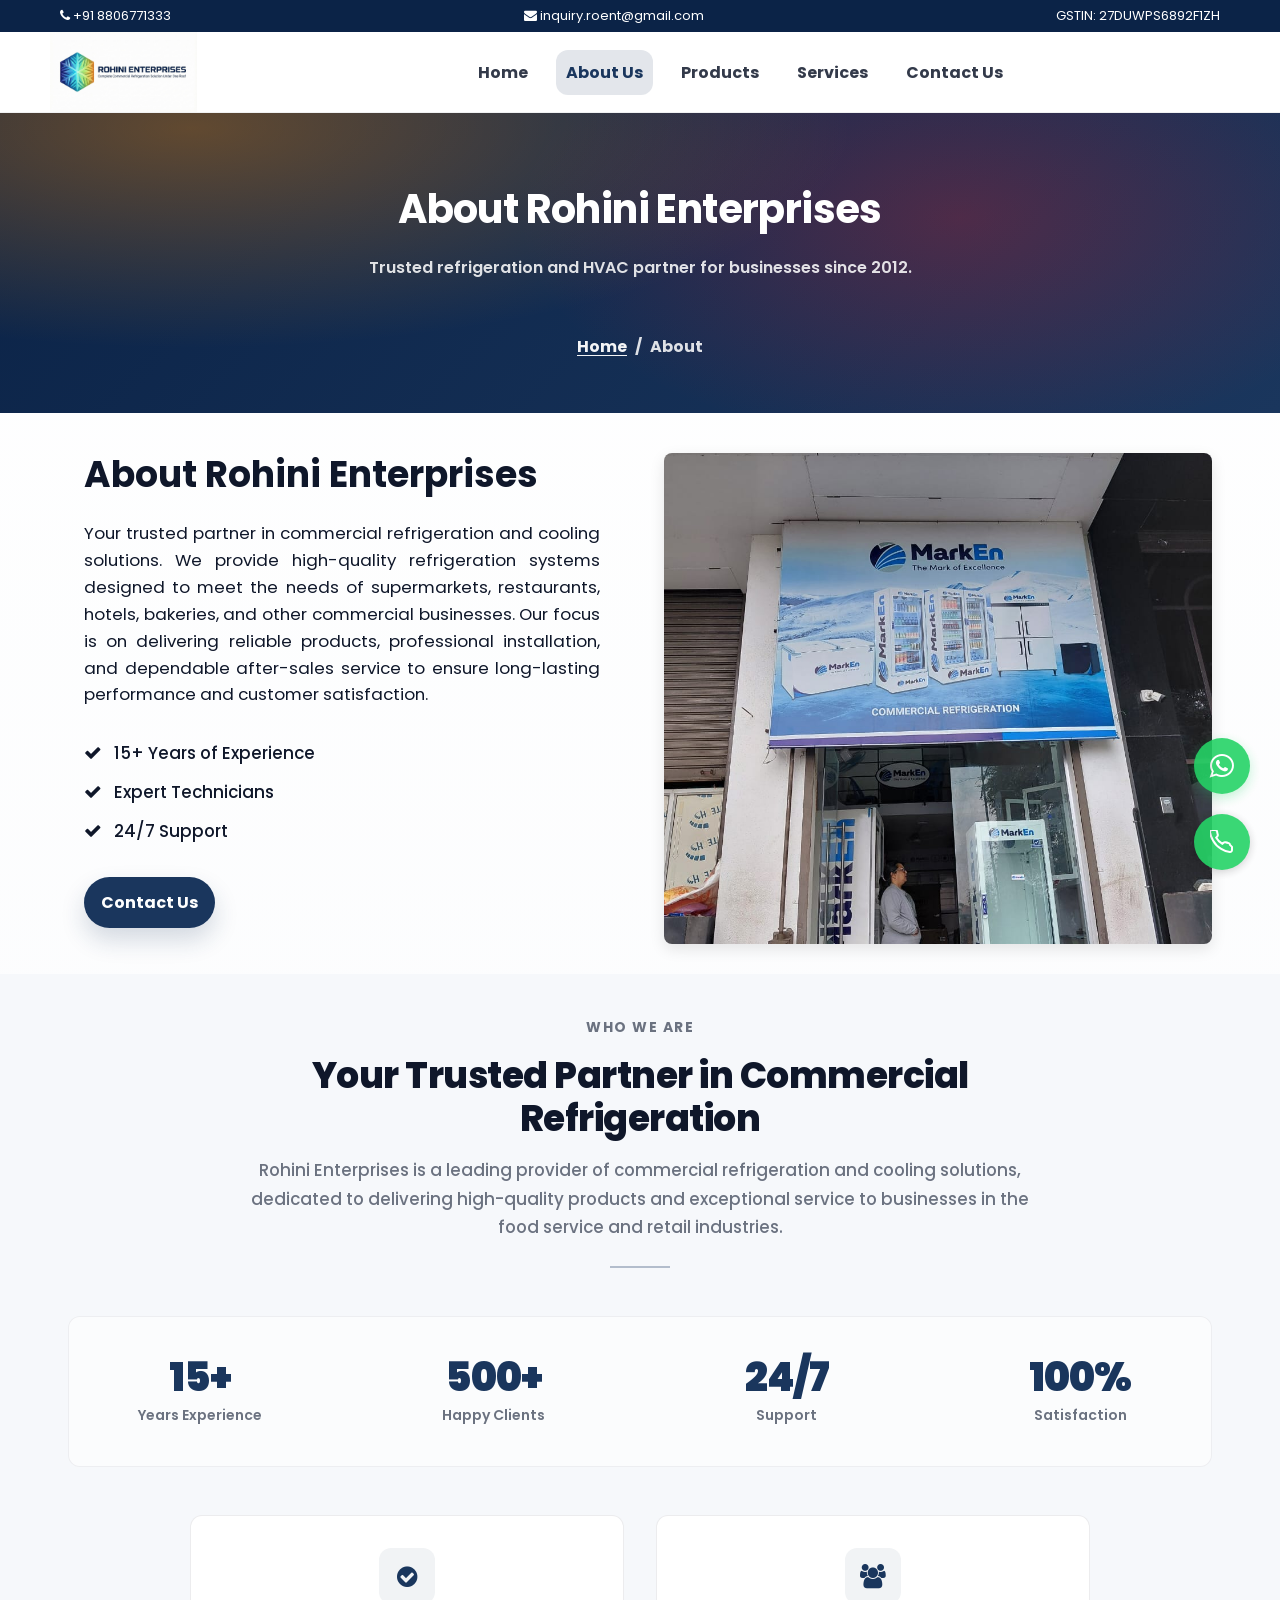
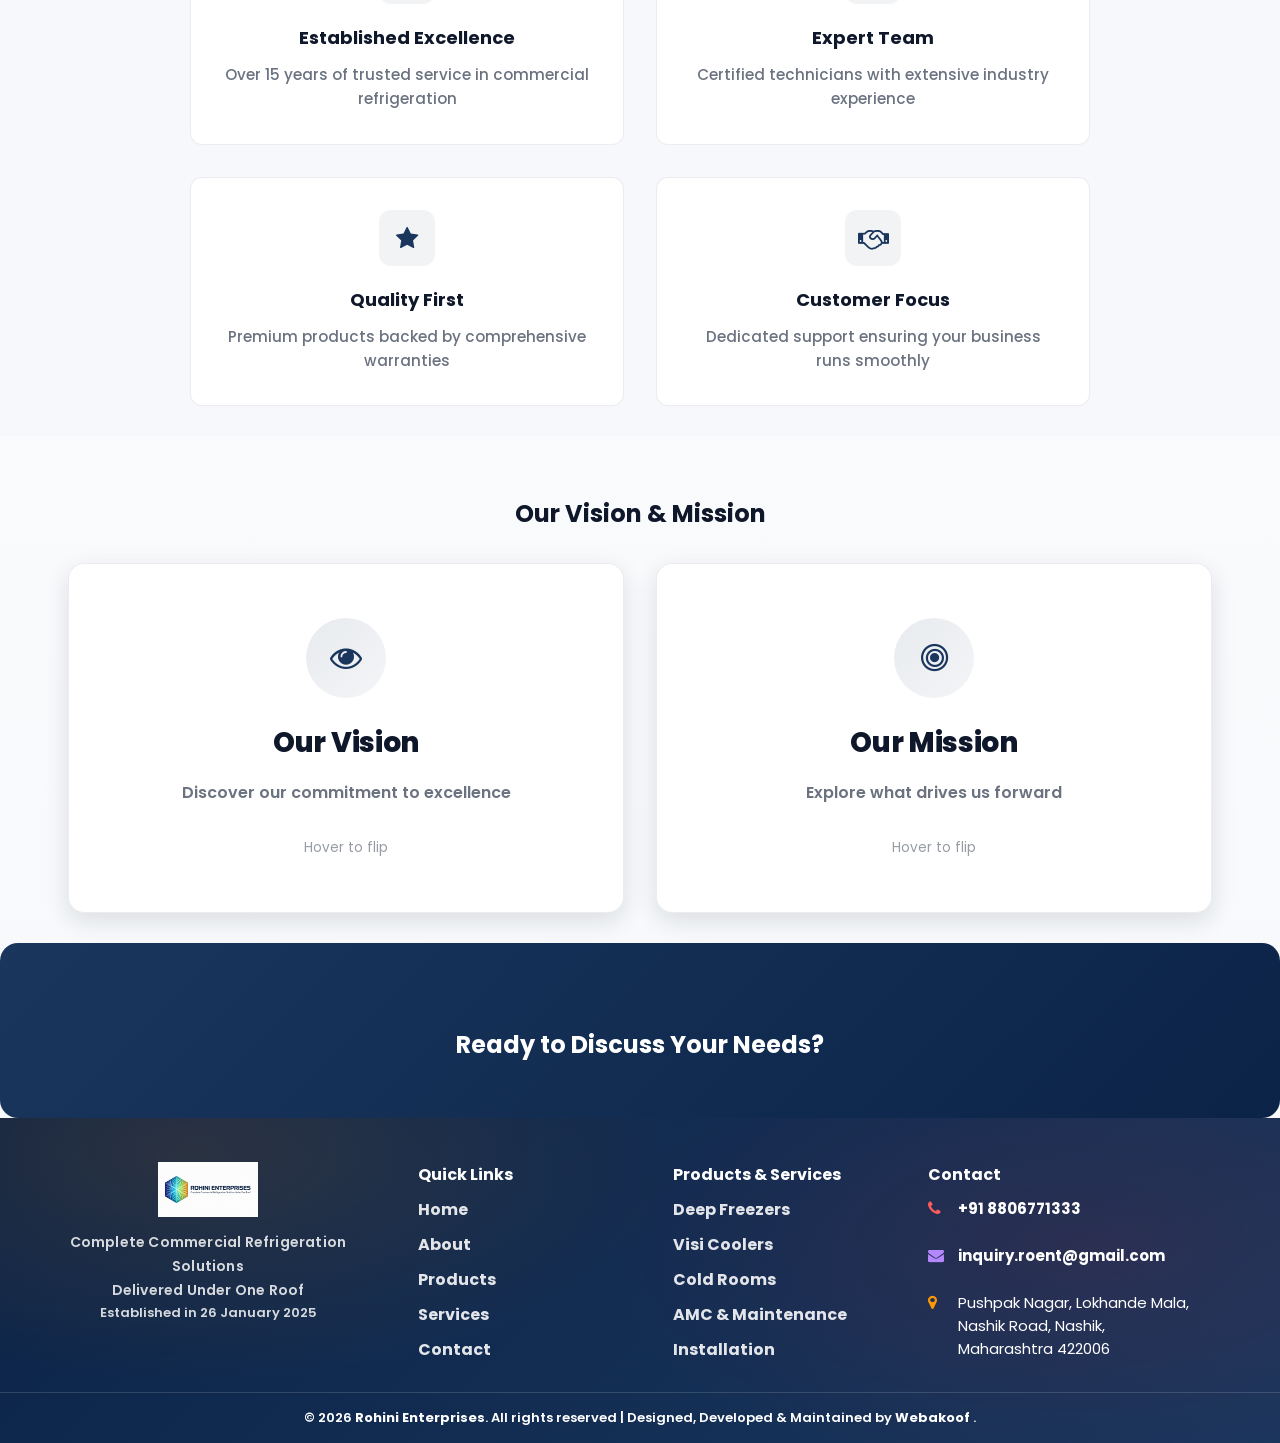
<file: about.html>
<!doctype html>
<html lang="en">
<head>
  <meta charset="utf-8" />
  <meta name="viewport" content="width=device-width, initial-scale=1" />
  <link rel="icon" href="images/logo/logoicon.jpeg" type="image/jpeg">
  <link rel="shortcut icon" href="images/logo/logoicon.jpeg" type="image/jpeg">
  <title>About | Rohini Enterprises</title>
  <link rel="preconnect" href="https://fonts.googleapis.com">
  <link rel="preconnect" href="https://fonts.gstatic.com" crossorigin>
  <link href="https://fonts.googleapis.com/css2?family=Poppins:wght@400;600;700;800;900&display=swap" rel="stylesheet">
  <link rel="stylesheet" href="https://cdnjs.cloudflare.com/ajax/libs/font-awesome/4.7.0/css/font-awesome.min.css">

  <link rel="stylesheet" href="css/main.css" />
</head>
<body>


  
<!-- Top Info Strip -->
<div class="top-info-strip">
  <div class="top-info-inner">

    <div class="top-info-left">
      <i class="fa fa-phone"></i> +91 8806771333
    </div>

    <div class="top-info-center">
      <i class="fa fa-envelope"></i> inquiry.roent@gmail.com
    </div>

    <div class="top-info-right">
      GSTIN:  27DUWPS6892F1ZH
    </div>

  </div>
</div>



 <header class="site-header">
    <div class="container header-inner">
      <a class="brand" href="index.html">
        <img src="images/logo/logoicon.jpeg" alt="Rohini Enterprises" class="header-logo">
      </a>

      <nav class="nav" aria-label="Main navigation">
        <a href="index.html" data-i18n="nav_home">Home</a>
        <a href="about.html" class="active" data-i18n="nav_about">About Us</a>
        <a href="products.html" data-i18n="nav_products">Products</a>
        <a href="services.html" data-i18n="nav_services">Services</a>
        <a href="contact.html" data-i18n="nav_contact">Contact Us</a>
      </nav>

      <div class="header-actions">
        <button class="hamburger" id="hamburger" type="button" aria-label="Open menu">
          <span></span><span></span><span></span>
        </button>
      </div>
    </div>

    <div class="mobile-panel" id="mobilePanel" aria-label="Mobile menu">
      <nav>
        <a href="index.html" data-i18n="nav_home">Home</a>
        <a href="about.html" class="active" data-i18n="nav_about">About Us</a>
        <a href="products.html" data-i18n="nav_products">Products</a>
        <a href="services.html" data-i18n="nav_services">Services</a>
        <a href="contact.html" data-i18n="nav_contact">Contact Us</a>
      </nav>
    </div>
  </header>

  <section class="page-hero">
    <div class="container hero-inner">
      <h1 class="reveal" data-i18n="about_title">About Rohini Enterprises</h1>
      <p class="reveal" data-i18n="about_sub">Trusted refrigeration and HVAC partner for businesses since 2012.</p>
      <div class="breadcrumbs reveal" aria-label="Breadcrumb">
        <a href="index.html" data-i18n="crumb_home">Home</a>
        <span>/</span>
        <span data-i18n="nav_about">About</span>
      </div>
    </div>
  </section>

<main>
<!-- About Intro Section -->
<section class="section">
  <div class="container">
    <div class="about-grid">
      <div class="about-text">
        <h1 class="section-title">About Rohini Enterprises</h1>
        <p class="about-intro">Your trusted partner in commercial refrigeration and cooling solutions. We provide high-quality refrigeration systems designed to meet the needs of supermarkets, restaurants, hotels, bakeries, and other commercial businesses. Our focus is on delivering reliable products, professional installation, and dependable after-sales service to ensure long-lasting performance and customer satisfaction.</p>
        <div class="features-list">
          <p><i class="fa fa-check"></i> 15+ Years of Experience</p>
          <p><i class="fa fa-check"></i> Expert Technicians</p>
          <p><i class="fa fa-check"></i> 24/7 Support</p>
        </div>
        <a href="contact.html" class="btn btn-primary">Contact Us</a>
      </div>
      <div class="about-img">
        <img src="images/about-image.jpg" alt="Rohini Enterprises" loading="lazy">
      </div>
    </div>
  </div>
</section>

<!-- Who We Are Section -->
<section id="who-we-are" class="section who-we-are-section">
  <div class="container">
    <!-- Section Header -->
    <div class="who-we-are-header">
      <span class="section-subtitle">Who We Are</span>
      <h2 class="section-headline">Your Trusted Partner in Commercial Refrigeration</h2>
      <p class="section-description">Rohini Enterprises is a leading provider of commercial refrigeration and cooling solutions, dedicated to delivering high-quality products and exceptional service to businesses in the food service and retail industries.</p>
      <div class="section-divider"></div>
    </div>
    
    <!-- Stats Strip -->
    <div class="stats-strip">
      <div class="stat-item">
        <div class="stat-number">15+</div>
        <div class="stat-label">Years Experience</div>
      </div>
      <div class="stat-item">
        <div class="stat-number">500+</div>
        <div class="stat-label">Happy Clients</div>
      </div>
      <div class="stat-item">
        <div class="stat-number">24/7</div>
        <div class="stat-label">Support</div>
      </div>
      <div class="stat-item">
        <div class="stat-number">100%</div>
        <div class="stat-label">Satisfaction</div>
      </div>
    </div>
    
    <!-- Value Points Grid -->
    <div class="value-points-grid">
      <div class="value-point">
        <div class="value-icon">
          <i class="fa fa-check-circle"></i>
        </div>
        <h4>Established Excellence</h4>
        <p>Over 15 years of trusted service in commercial refrigeration</p>
      </div>
      
      <div class="value-point">
        <div class="value-icon">
          <i class="fa fa-users"></i>
        </div>
        <h4>Expert Team</h4>
        <p>Certified technicians with extensive industry experience</p>
      </div>
      
      <div class="value-point">
        <div class="value-icon">
          <i class="fa fa-star"></i>
        </div>
        <h4>Quality First</h4>
        <p>Premium products backed by comprehensive warranties</p>
      </div>
      
      <div class="value-point">
        <div class="value-icon">
          <i class="fa fa-handshake-o"></i>
        </div>
        <h4>Customer Focus</h4>
        <p>Dedicated support ensuring your business runs smoothly</p>
      </div>
    </div>
  </div>
</section>


<!-- Vision & Mission Section -->
<section class="section">
  <div class="container">
    <h2 class="section-title">Our Vision & Mission</h2>
    <div class="vision-mission-grid">
      <!-- Vision Flip Card -->
      <div class="flip-card" data-flip-card>
        <div class="flip-card-inner">
          <div class="flip-card-front">
            <div class="card-icon">
              <i class="fa fa-eye"></i>
            </div>
            <h3>Our Vision</h3>
            <p>Discover our commitment to excellence</p>
            <div class="flip-hint">
              <i class="fa fa-hand-pointer"></i>
              <span class="hint-desktop">Hover to flip</span>
              <span class="hint-mobile">Tap to flip</span>
            </div>
          </div>
          <div class="flip-card-back">
            <h3>Our Vision</h3>
            <p>To be the most trusted name in commercial refrigeration solutions, known for innovation, reliability, and exceptional customer service.</p>
          </div>
        </div>
      </div>

      <!-- Mission Flip Card -->
      <div class="flip-card" data-flip-card>
        <div class="flip-card-inner">
          <div class="flip-card-front">
            <div class="card-icon">
              <i class="fa fa-bullseye"></i>
            </div>
            <h3>Our Mission</h3>
            <p>Explore what drives us forward</p>
            <div class="flip-hint">
              <i class="fa fa-hand-pointer"></i>
              <span class="hint-desktop">Hover to flip</span>
              <span class="hint-mobile">Tap to flip</span>
            </div>
          </div>
          <div class="flip-card-back">
            <h3>Our Mission</h3>
            <ul class="mission-list">
              <li><i class="fa fa-check"></i> Provide top-quality commercial refrigeration equipment</li>
              <li><i class="fa fa-check"></i> Deliver exceptional customer service and support</li>
              <li><i class="fa fa-check"></i> Offer energy-efficient and sustainable solutions</li>
              <li><i class="fa fa-check"></i> Build long-term relationships with our clients</li>
            </ul>
          </div>
        </div>
      </div>
    </div>
  </div>
</section>



  <!-- Team Section -->
  <!-- <section class="section">
    <div class="container text-center">
      <h2 class="section-title">Our Team</h2>
      
    </div>
  </section> -->

 

  

  <!-- CTA Section -->
  <section class="section cta-section">
    <div class="container text-center">
      <h2 class="section-title">Ready to Discuss Your Needs?</h2>
      <!-- CTA content remains the same -->
    </div>
  </section>
</main>

  <footer class="footer">
    <div class="footer-top">
      <div class="container footer-grid">
      <div class="footer-logo-box">
  <div class="footer-brand">
  <a href="index.html" class="footer-logo-link">
    <img
      src="images/logo/logoicon.jpeg"
      alt="Rohini Enterprises"
      class="footer-logo"
    />
  </a>

  <p class="footer-brand-text">
  Complete Commercial Refrigeration Solutions<br>
  Delivered Under One Roof
</p>

  <p class="footer-brand-year">
    Established in 26 January 2025
  </p>
</div>
</div>
        <div>
          <h3 data-i18n="footer_quick">Quick Links</h3>
          <ul>
            <li><a href="index.html" data-i18n="nav_home">Home</a></li>
            <li><a href="about.html" data-i18n="nav_about">About</a></li>
            <li><a href="products.html" data-i18n="nav_products">Products</a></li>
            <li><a href="services.html" data-i18n="nav_services">Services</a></li>
            <li><a href="contact.html" data-i18n="nav_contact">Contact</a></li>
          </ul>
        </div>
        <div>
          <h3 data-i18n="footer_ps">Products & Services</h3>
          <ul>
            <li><a href="products.html">Deep Freezers</a></li>
            <li><a href="products.html">Visi Coolers</a></li>
            <li><a href="products.html">Cold Rooms</a></li>
            <li><a href="services.html">AMC & Maintenance</a></li>
            <li><a href="services.html">Installation</a></li>
          </ul>
        </div>
        <div>
          <h3 data-i18n="footer_contact">Contact</h3>
        <ul class="footer-contact fancy-icons">
  <li class="phone">
    <i class="fa fa-phone"></i>
    <a href="tel:+918806771333">+91 8806771333</a>
  </li>

  <li class="email">
    <i class="fa fa-envelope"></i>
    <a href="mailto:inquiry.roent@gmail.com">inquiry.roent@gmail.com</a>
  </li>

  <li class="address">
    <i class="fa fa-map-marker"></i>
    <span>
      Pushpak Nagar, Lokhande Mala,<br>
      Nashik Road, Nashik,<br>
      Maharashtra 422006
    </span>
  </li>
</ul>

          <!-- <div class="map" style="margin-top:12px">
            <iframe src="https://www.google.com/maps/embed?pb=!1m18!1m12!1m3!1d7499.187116988075!2d73.82320623843785!3d19.98358807566749!2m3!1f0!2f0!3f0!3m2!1i1024!2i768!4f13.1!3m3!1m2!1s0x3bddeaa495f6bd31%3A0xc642419899696885!2sPushpak%20Nagar%2C%20Dhara%20Society%2C%20Laxman%20Nagar%2C%20Nashik%20Road%2C%20Nashik%2C%20Maharashtra!5e0!3m2!1sen!2sin!4v1770349697930!5m2!1sen!2sin" width="600" height="450" style="border:0;" allowfullscreen="" loading="lazy" referrerpolicy="no-referrer-when-downgrade" title="Google Map"></iframe>
          </div> -->
        </div>
      </div>
    </div>
     <!-- Copyright bottom -->
    <div class="footer-bottom">
      <div class="container">
        <div class="bottom-inner">
          <p class="copyright" style="text-align:center; color: #fff !important;">
            &copy; 2026 <strong style="color: #fff;">Rohini Enterprises</strong>. All rights reserved | Designed, Developed & Maintained by

            <a href="https://webakoof.com" target="_blank" rel="noopener noreferrer" style="color: #fff; text-decoration: none;"> <strong>Webakoof</strong> </a>.
          </p>
        </div>
      </div>
    </div>
  </footer>

  <div class="floating" aria-label="Floating actions">
    <a class="float-btn whatsapp" href="https://wa.me/918806771333" target="_blank" rel="noreferrer" aria-label="WhatsApp">
      <i class="fa fa-whatsapp" aria-hidden="true"></i>
    </a>
    <a class="float-btn call" href="tel:+918806771333" aria-label="Call">
      <svg viewBox="0 0 24 24" fill="none" stroke="currentColor" stroke-width="2" stroke-linecap="round" stroke-linejoin="round" aria-hidden="true">
        <path d="M22 16.9v3a2 2 0 0 1-2.2 2 19.8 19.8 0 0 1-8.6-3.1A19.5 19.5 0 0 1 3.2 10.8 19.8 19.8 0 0 1 .1 2.2 2 2 0 0 1 2.1 0h3a2 2 0 0 1 2 1.7c.1.9.3 1.9.6 2.7a2 2 0 0 1-.5 2.1L6.1 7.6a16 16 0 0 0 6.3 6.3l1.1-1.1a2 2 0 0 1 2.1-.5c.9.3 1.8.5 2.7.6a2 2 0 0 1 1.7 2z" />
      </svg>
    </a>
    <button class="float-btn top" id="scrollTop" type="button" aria-label="Scroll to top">
      <svg viewBox="0 0 24 24" fill="none" stroke="currentColor" stroke-width="2" stroke-linecap="round" stroke-linejoin="round" aria-hidden="true">
        <path d="M12 19V5" />
        <path d="M5 12l7-7 7 7" />
      </svg>
    </button>
  </div>

  <script src="js/main.js"></script>
</body>
</html>
</file>
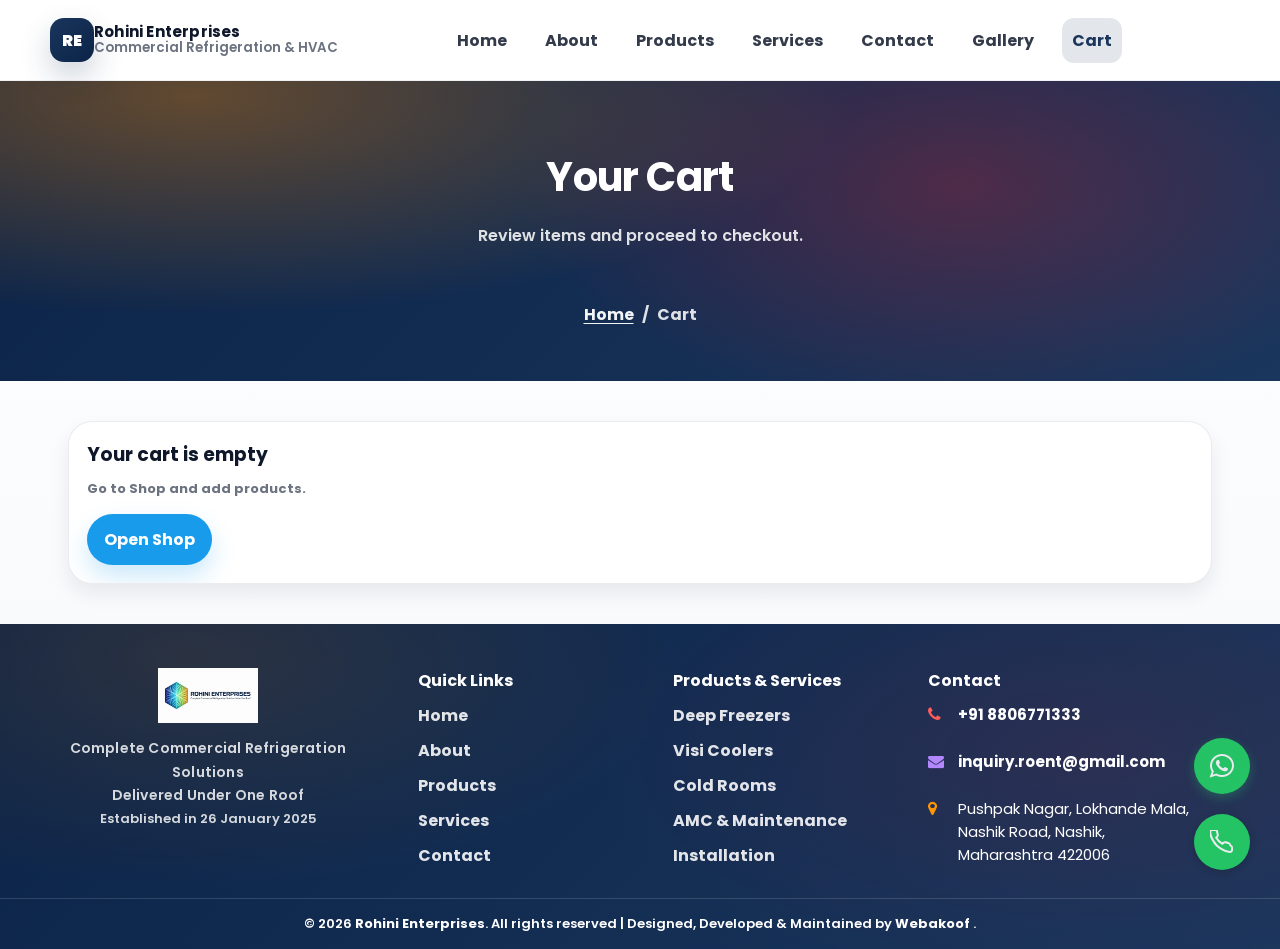
<file: cart.html>
<!doctype html>
<html lang="en">
<head>
  <meta charset="utf-8" />
  <meta name="viewport" content="width=device-width, initial-scale=1" />
  <title>Cart | Rohini Enterprises</title>
  <link rel="preconnect" href="https://fonts.googleapis.com">
  <link rel="preconnect" href="https://fonts.gstatic.com" crossorigin>
  <link href="https://fonts.googleapis.com/css2?family=Poppins:wght@400;600;700;800;900&display=swap" rel="stylesheet">
  <link rel="stylesheet" href="https://cdnjs.cloudflare.com/ajax/libs/font-awesome/4.7.0/css/font-awesome.min.css">
  <link rel="stylesheet" href="css/main.css" />
</head>
<body>
  <header class="site-header">
    <div class="container header-inner">
      <a class="brand" href="index.html">
        <div class="logo" aria-hidden="true"><span>RE</span></div>
        <div class="brand-title">
          <strong>Rohini Enterprises</strong>
          <small>Commercial Refrigeration & HVAC</small>
        </div>
      </a>

      <nav class="nav" aria-label="Main navigation">
        <a href="index.html" data-i18n="nav_home">Home</a>
        <a href="about.html" data-i18n="nav_about">About</a>
        <a href="products.html" data-i18n="nav_products">Products</a>
        <a href="services.html" data-i18n="nav_services">Services</a>
        <a href="contact.html" data-i18n="nav_contact">Contact</a>
        <a href="gallery.html" data-i18n="nav_gallery">Gallery</a>
        <a class="cart-link" href="cart.html" data-i18n="nav_cart">Cart <span class="cart-badge" data-cart-count>0</span></a>
      </nav>

      <div class="header-actions">
        <button class="hamburger" id="hamburger" type="button" aria-label="Open menu">
          <span></span><span></span><span></span>
        </button>
      </div>
    </div>

    <div class="mobile-panel" id="mobilePanel" aria-label="Mobile menu">
      <nav>
        <a href="index.html" data-i18n="nav_home">Home</a>
        <a href="about.html" data-i18n="nav_about">About</a>
        <a href="products.html" data-i18n="nav_products">Shop</a>
        <a href="services.html" data-i18n="nav_services">Services</a>
        <a href="contact.html" data-i18n="nav_contact">Contact</a>
        <a href="gallery.html" data-i18n="nav_gallery">Gallery</a>
        <a class="cart-link" href="cart.html" data-i18n="nav_cart">Cart <span class="cart-badge" data-cart-count>0</span></a>
      </nav>
    </div>
  </header>

  <section class="page-hero">
    <div class="container hero-inner">
      <h1 class="reveal" data-i18n="cart_title">Your Cart</h1>
      <p class="reveal">Review items and proceed to checkout.</p>
      <div class="breadcrumbs reveal" aria-label="Breadcrumb">
        <a href="index.html" data-i18n="crumb_home">Home</a>
        <span>/</span>
        <span data-i18n="nav_cart">Cart</span>
      </div>
    </div>
  </section>

  <main>
    <section class="section">
      <div class="container">
        <div id="cartRoot" class="reveal"></div>
      </div>
    </section>
  </main>

  <footer class="footer">
    <div class="footer-top">
      <div class="container footer-grid">
      <div class="footer-logo-box">
  <div class="footer-brand">
  <a href="index.html" class="footer-logo-link">
    <img
      src="images/logo/logoicon.jpeg"
      alt="Rohini Enterprises"
      class="footer-logo"
    />
  </a>

  <p class="footer-brand-text">
  Complete Commercial Refrigeration Solutions<br>
  Delivered Under One Roof
</p>

  <p class="footer-brand-year">
    Established in 26 January 2025
  </p>
</div>
</div>
        <div>
          <h3 data-i18n="footer_quick">Quick Links</h3>
          <ul>
            <li><a href="index.html" data-i18n="nav_home">Home</a></li>
            <li><a href="about.html" data-i18n="nav_about">About</a></li>
            <li><a href="products.html" data-i18n="nav_products">Products</a></li>
            <li><a href="services.html" data-i18n="nav_services">Services</a></li>
            <li><a href="contact.html" data-i18n="nav_contact">Contact</a></li>
          </ul>
        </div>
        <div>
          <h3 data-i18n="footer_ps">Products & Services</h3>
          <ul>
            <li><a href="products.html">Deep Freezers</a></li>
            <li><a href="products.html">Visi Coolers</a></li>
            <li><a href="products.html">Cold Rooms</a></li>
            <li><a href="services.html">AMC & Maintenance</a></li>
            <li><a href="services.html">Installation</a></li>
          </ul>
        </div>
        <div>
          <h3 data-i18n="footer_contact">Contact</h3>
        <ul class="footer-contact fancy-icons">
  <li class="phone">
    <i class="fa fa-phone"></i>
    <a href="tel:+918806771333">+91 8806771333</a>
  </li>

  <li class="email">
    <i class="fa fa-envelope"></i>
    <a href="mailto:inquiry.roent@gmail.com">inquiry.roent@gmail.com</a>
  </li>

  <li class="address">
    <i class="fa fa-map-marker"></i>
    <span>
      Pushpak Nagar, Lokhande Mala,<br>
      Nashik Road, Nashik,<br>
      Maharashtra 422006
    </span>
  </li>
</ul>

          <!-- <div class="map" style="margin-top:12px">
            <iframe src="https://www.google.com/maps/embed?pb=!1m18!1m12!1m3!1d7499.187116988075!2d73.82320623843785!3d19.98358807566749!2m3!1f0!2f0!3f0!3m2!1i1024!2i768!4f13.1!3m3!1m2!1s0x3bddeaa495f6bd31%3A0xc642419899696885!2sPushpak%20Nagar%2C%20Dhara%20Society%2C%20Laxman%20Nagar%2C%20Nashik%20Road%2C%20Nashik%2C%20Maharashtra!5e0!3m2!1sen!2sin!4v1770349697930!5m2!1sen!2sin" width="600" height="450" style="border:0;" allowfullscreen="" loading="lazy" referrerpolicy="no-referrer-when-downgrade" title="Google Map"></iframe>
          </div> -->
        </div>
      </div>
    </div>
     <!-- Copyright bottom -->
    <div class="footer-bottom">
      <div class="container">
        <div class="bottom-inner">
          <p class="copyright" style="text-align:center; color: #fff !important;">
            &copy; 2026 <strong style="color: #fff;">Rohini Enterprises</strong>. All rights reserved | Designed, Developed & Maintained by

            <a href="https://webakoof.com" target="_blank" rel="noopener noreferrer" style="color: #fff; text-decoration: none;"> <strong>Webakoof</strong> </a>.
          </p>
        </div>
      </div>
    </div>
  </footer>

  <div class="floating" aria-label="Floating actions">
    <a class="float-btn whatsapp" href="https://wa.me/918806771333" target="_blank" rel="noreferrer" aria-label="WhatsApp">
      <i class="fa fa-whatsapp" aria-hidden="true"></i>
    </a>
    <a class="float-btn call" href="tel:+918806771333" aria-label="Call">
      <svg viewBox="0 0 24 24" fill="none" stroke="currentColor" stroke-width="2" stroke-linecap="round" stroke-linejoin="round" aria-hidden="true">
        <path d="M22 16.9v3a2 2 0 0 1-2.2 2 19.8 19.8 0 0 1-8.6-3.1A19.5 19.5 0 0 1 3.2 10.8 19.8 19.8 0 0 1 .1 2.2 2 2 0 0 1 2.1 0h3a2 2 0 0 1 2 1.7c.1.9.3 1.9.6 2.7a2 2 0 0 1-.5 2.1L6.1 7.6a16 16 0 0 0 6.3 6.3l1.1-1.1a2 2 0 0 1 2.1-.5c.9.3 1.8.5 2.7.6a2 2 0 0 1 1.7 2z" />
      </svg>
    </a>
    <button class="float-btn top" id="scrollTop" type="button" aria-label="Scroll to top">
      <svg viewBox="0 0 24 24" fill="none" stroke="currentColor" stroke-width="2" stroke-linecap="round" stroke-linejoin="round" aria-hidden="true">
        <path d="M12 19V5" />
        <path d="M5 12l7-7 7 7" />
      </svg>
    </button>
  </div>

  <script src="js/main.js"></script>
</body>
</html>
</file>
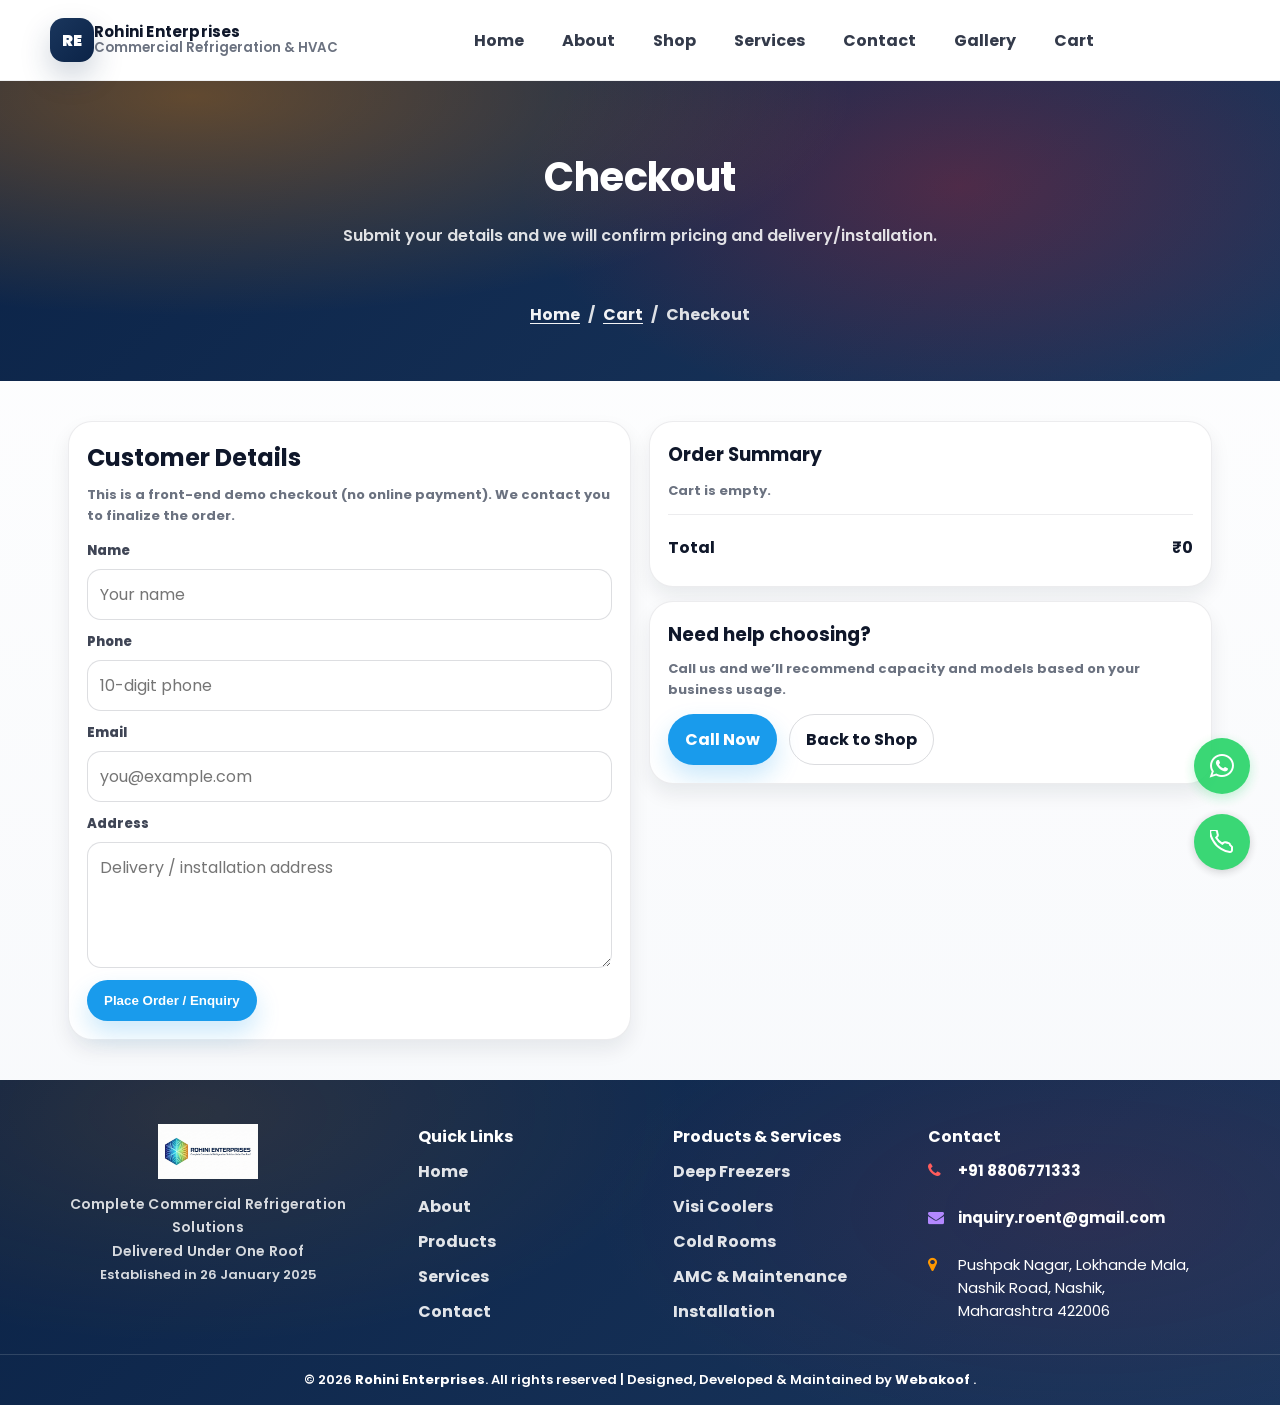
<file: checkout.html>
<!doctype html>
<html lang="en">
<head>
  <meta charset="utf-8" />
  <meta name="viewport" content="width=device-width, initial-scale=1" />
  <title>Checkout | Rohini Enterprises</title>
  <link rel="preconnect" href="https://fonts.googleapis.com">
  <link rel="preconnect" href="https://fonts.gstatic.com" crossorigin>
  <link href="https://fonts.googleapis.com/css2?family=Poppins:wght@400;600;700;800;900&display=swap" rel="stylesheet">
  <link rel="stylesheet" href="https://cdnjs.cloudflare.com/ajax/libs/font-awesome/4.7.0/css/font-awesome.min.css">
  <link rel="stylesheet" href="css/main.css" />
</head>
<body>
  <header class="site-header">
    <div class="container header-inner">
      <a class="brand" href="index.html">
        <div class="logo" aria-hidden="true"><span>RE</span></div>
        <div class="brand-title">
          <strong>Rohini Enterprises</strong>
          <small>Commercial Refrigeration & HVAC</small>
        </div>
      </a>

      <nav class="nav" aria-label="Main navigation">
        <a href="index.html" data-i18n="nav_home">Home</a>
        <a href="about.html" data-i18n="nav_about">About</a>
        <a href="products.html" data-i18n="nav_products">Shop</a>
        <a href="services.html" data-i18n="nav_services">Services</a>
        <a href="contact.html" data-i18n="nav_contact">Contact</a>
        <a href="gallery.html" data-i18n="nav_gallery">Gallery</a>
        <a class="cart-link" href="cart.html" data-i18n="nav_cart">Cart <span class="cart-badge" data-cart-count>0</span></a>
      </nav>

      <div class="header-actions">
        <button class="hamburger" id="hamburger" type="button" aria-label="Open menu">
          <span></span><span></span><span></span>
        </button>
      </div>
    </div>

    <div class="mobile-panel" id="mobilePanel" aria-label="Mobile menu">
      <nav>
        <a href="index.html" data-i18n="nav_home">Home</a>
        <a href="about.html" data-i18n="nav_about">About</a>
        <a href="products.html" data-i18n="nav_products">Shop</a>
        <a href="services.html" data-i18n="nav_services">Services</a>
        <a href="contact.html" data-i18n="nav_contact">Contact</a>
        <a href="gallery.html" data-i18n="nav_gallery">Gallery</a>
        <a class="cart-link" href="cart.html" data-i18n="nav_cart">Cart <span class="cart-badge" data-cart-count>0</span></a>
      </nav>
    </div>
  </header>

  <section class="page-hero">
    <div class="container hero-inner">
      <h1 class="reveal" data-i18n="checkout_title">Checkout</h1>
      <p class="reveal">Submit your details and we will confirm pricing and delivery/installation.</p>
      <div class="breadcrumbs reveal" aria-label="Breadcrumb">
        <a href="index.html" data-i18n="crumb_home">Home</a>
        <span>/</span>
        <a href="cart.html" data-i18n="nav_cart">Cart</a>
        <span>/</span>
        <span data-i18n="checkout_title">Checkout</span>
      </div>
    </div>
  </section>

  <main>
    <section class="section">
      <div class="container">
        <div class="grid grid-2" style="align-items:start;">
          <div class="form reveal">
            <h2 style="margin:0 0 10px 0;">Customer Details</h2>
            <p class="small-note" style="margin:0 0 14px 0;">This is a front-end demo checkout (no online payment). We contact you to finalize the order.</p>

            <form id="checkoutForm" novalidate>
              <div class="field">
                <label for="cname">Name</label>
                <input id="cname" name="cname" type="text" autocomplete="name" placeholder="Your name" required />
              </div>
              <div class="field">
                <label for="cphone">Phone</label>
                <input id="cphone" name="cphone" type="tel" autocomplete="tel" placeholder="10-digit phone" required />
              </div>
              <div class="field">
                <label for="cemail">Email</label>
                <input id="cemail" name="cemail" type="email" autocomplete="email" placeholder="you@example.com" required />
              </div>
              <div class="field">
                <label for="caddr">Address</label>
                <textarea id="caddr" name="caddr" rows="4" placeholder="Delivery / installation address" required></textarea>
              </div>

              <button class="btn btn-accent" type="submit">Place Order / Enquiry</button>
            </form>
          </div>

          <div class="reveal">
            <div id="checkoutRoot"></div>
            <div class="card" style="padding:18px; border-radius:24px; margin-top:14px;">
              <h3 style="margin:0 0 10px 0;">Need help choosing?</h3>
              <p class="small-note" style="margin:0 0 14px 0;">Call us and we’ll recommend capacity and models based on your business usage.</p>
              <div style="display:flex; gap:12px; flex-wrap:wrap;">
                <a class="btn btn-accent" href="tel:+918806771333" data-i18n="call_now">Call Now</a>
                <a class="btn btn-outline" href="products.html">Back to Shop</a>
              </div>
            </div>
          </div>

        </div>
      </div>
    </section>
  </main>

  <footer class="footer">
    <div class="footer-top">
      <div class="container footer-grid">
      <div class="footer-logo-box">
  <div class="footer-brand">
  <a href="index.html" class="footer-logo-link">
    <img
      src="images/logo/logoicon.jpeg"
      alt="Rohini Enterprises"
      class="footer-logo"
    />
  </a>

  <p class="footer-brand-text">
  Complete Commercial Refrigeration Solutions<br>
  Delivered Under One Roof
</p>

  <p class="footer-brand-year">
    Established in 26 January 2025
  </p>
</div>
</div>
        <div>
          <h3 data-i18n="footer_quick">Quick Links</h3>
          <ul>
            <li><a href="index.html" data-i18n="nav_home">Home</a></li>
            <li><a href="about.html" data-i18n="nav_about">About</a></li>
            <li><a href="products.html" data-i18n="nav_products">Products</a></li>
            <li><a href="services.html" data-i18n="nav_services">Services</a></li>
            <li><a href="contact.html" data-i18n="nav_contact">Contact</a></li>
          </ul>
        </div>
        <div>
          <h3 data-i18n="footer_ps">Products & Services</h3>
          <ul>
            <li><a href="products.html">Deep Freezers</a></li>
            <li><a href="products.html">Visi Coolers</a></li>
            <li><a href="products.html">Cold Rooms</a></li>
            <li><a href="services.html">AMC & Maintenance</a></li>
            <li><a href="services.html">Installation</a></li>
          </ul>
        </div>
        <div>
          <h3 data-i18n="footer_contact">Contact</h3>
        <ul class="footer-contact fancy-icons">
  <li class="phone">
    <i class="fa fa-phone"></i>
    <a href="tel:+918806771333">+91 8806771333</a>
  </li>

  <li class="email">
    <i class="fa fa-envelope"></i>
    <a href="mailto:inquiry.roent@gmail.com">inquiry.roent@gmail.com</a>
  </li>

  <li class="address">
    <i class="fa fa-map-marker"></i>
    <span>
      Pushpak Nagar, Lokhande Mala,<br>
      Nashik Road, Nashik,<br>
      Maharashtra 422006
    </span>
  </li>
</ul>

          <!-- <div class="map" style="margin-top:12px">
            <iframe src="https://www.google.com/maps/embed?pb=!1m18!1m12!1m3!1d7499.187116988075!2d73.82320623843785!3d19.98358807566749!2m3!1f0!2f0!3f0!3m2!1i1024!2i768!4f13.1!3m3!1m2!1s0x3bddeaa495f6bd31%3A0xc642419899696885!2sPushpak%20Nagar%2C%20Dhara%20Society%2C%20Laxman%20Nagar%2C%20Nashik%20Road%2C%20Nashik%2C%20Maharashtra!5e0!3m2!1sen!2sin!4v1770349697930!5m2!1sen!2sin" width="600" height="450" style="border:0;" allowfullscreen="" loading="lazy" referrerpolicy="no-referrer-when-downgrade" title="Google Map"></iframe>
          </div> -->
        </div>
      </div>
    </div>
     <!-- Copyright bottom -->
    <div class="footer-bottom">
      <div class="container">
        <div class="bottom-inner">
          <p class="copyright" style="text-align:center; color: #fff !important;">
            &copy; 2026 <strong style="color: #fff;">Rohini Enterprises</strong>. All rights reserved | Designed, Developed & Maintained by

            <a href="https://webakoof.com" target="_blank" rel="noopener noreferrer" style="color: #fff; text-decoration: none;"> <strong>Webakoof</strong> </a>.
          </p>
        </div>
      </div>
    </div>
  </footer>

  <div class="floating" aria-label="Floating actions">
    <a class="float-btn whatsapp" href="https://wa.me/918806771333" target="_blank" rel="noreferrer" aria-label="WhatsApp">
      <i class="fa fa-whatsapp" aria-hidden="true"></i>
    </a>
    <a class="float-btn call" href="tel:+918806771333" aria-label="Call">
      <svg viewBox="0 0 24 24" fill="none" stroke="currentColor" stroke-width="2" stroke-linecap="round" stroke-linejoin="round" aria-hidden="true">
        <path d="M22 16.9v3a2 2 0 0 1-2.2 2 19.8 19.8 0 0 1-8.6-3.1A19.5 19.5 0 0 1 3.2 10.8 19.8 19.8 0 0 1 .1 2.2 2 2 0 0 1 2.1 0h3a2 2 0 0 1 2 1.7c.1.9.3 1.9.6 2.7a2 2 0 0 1-.5 2.1L6.1 7.6a16 16 0 0 0 6.3 6.3l1.1-1.1a2 2 0 0 1 2.1-.5c.9.3 1.8.5 2.7.6a2 2 0 0 1 1.7 2z" />
      </svg>
    </a>
    <button class="float-btn top" id="scrollTop" type="button" aria-label="Scroll to top">
      <svg viewBox="0 0 24 24" fill="none" stroke="currentColor" stroke-width="2" stroke-linecap="round" stroke-linejoin="round" aria-hidden="true">
        <path d="M12 19V5" />
        <path d="M5 12l7-7 7 7" />
      </svg>
    </button>
  </div>

  <script src="js/main.js"></script>
</body>
</html>
</file>
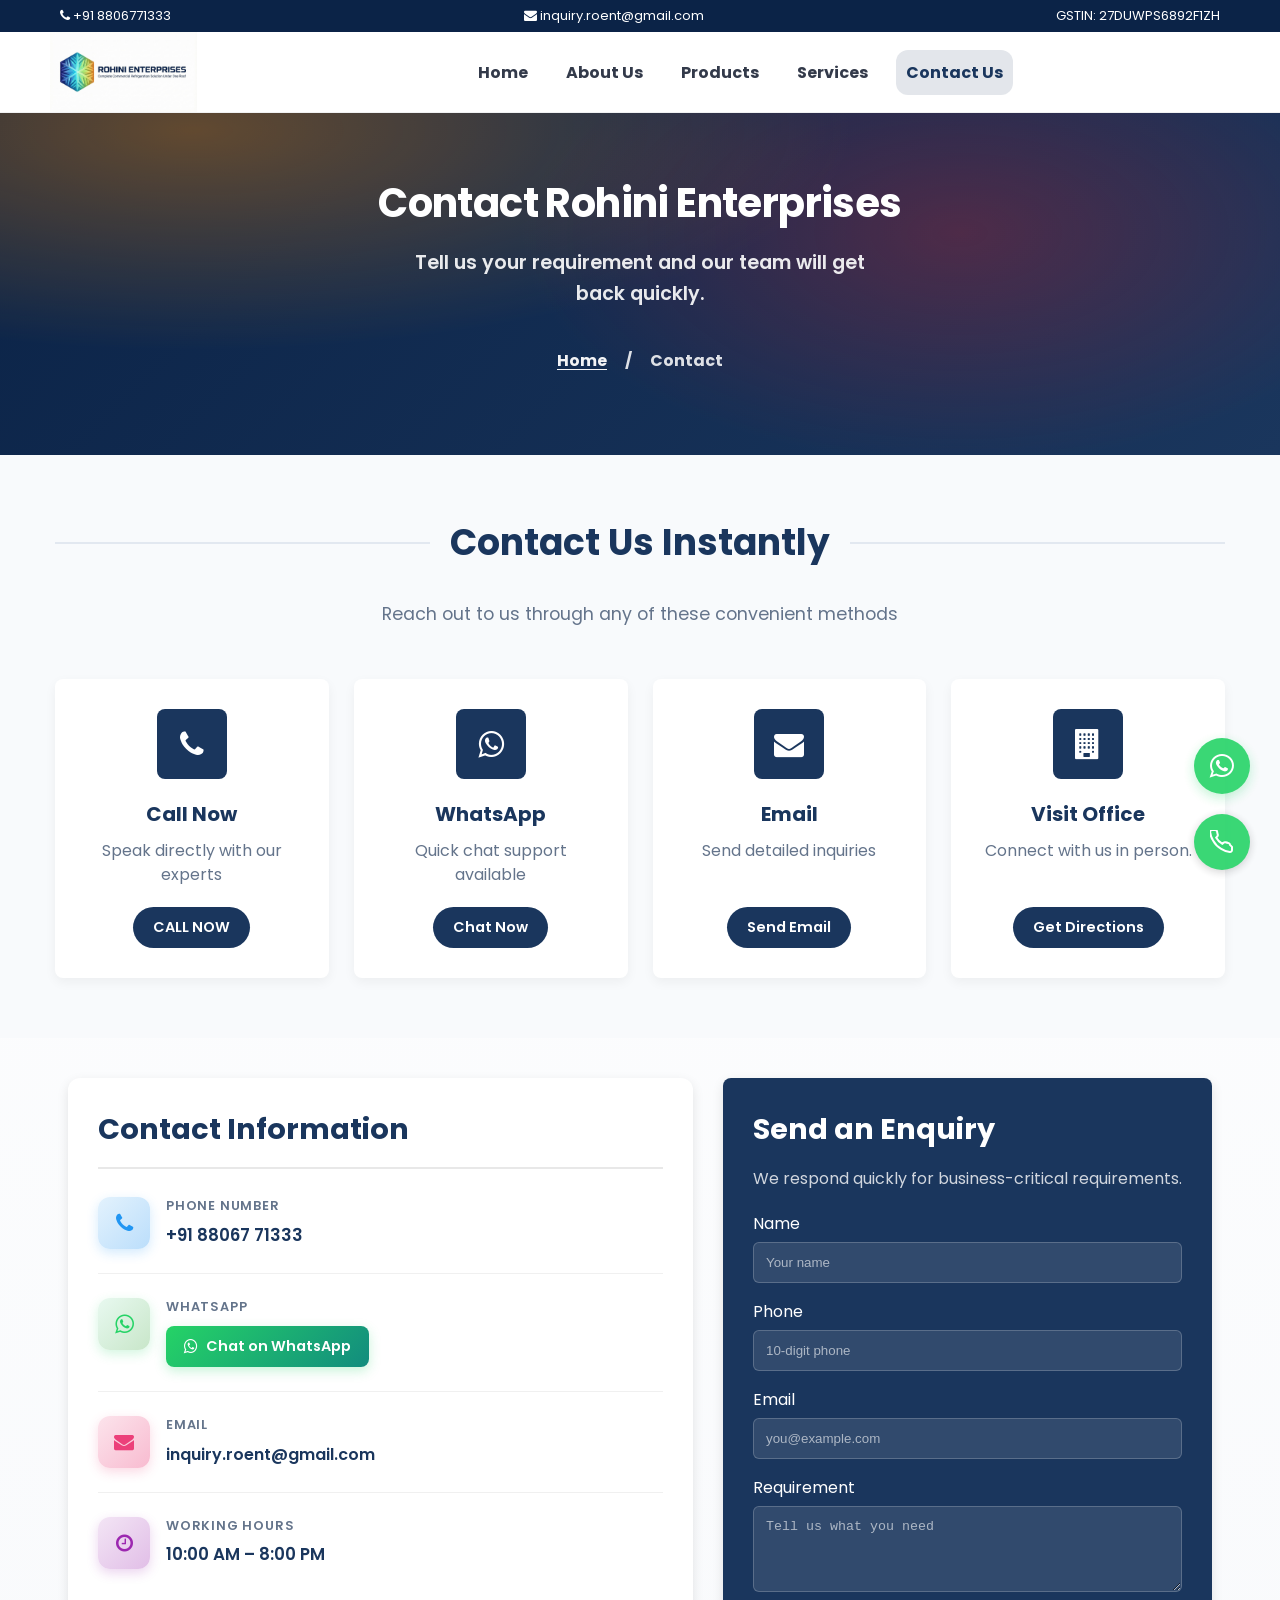
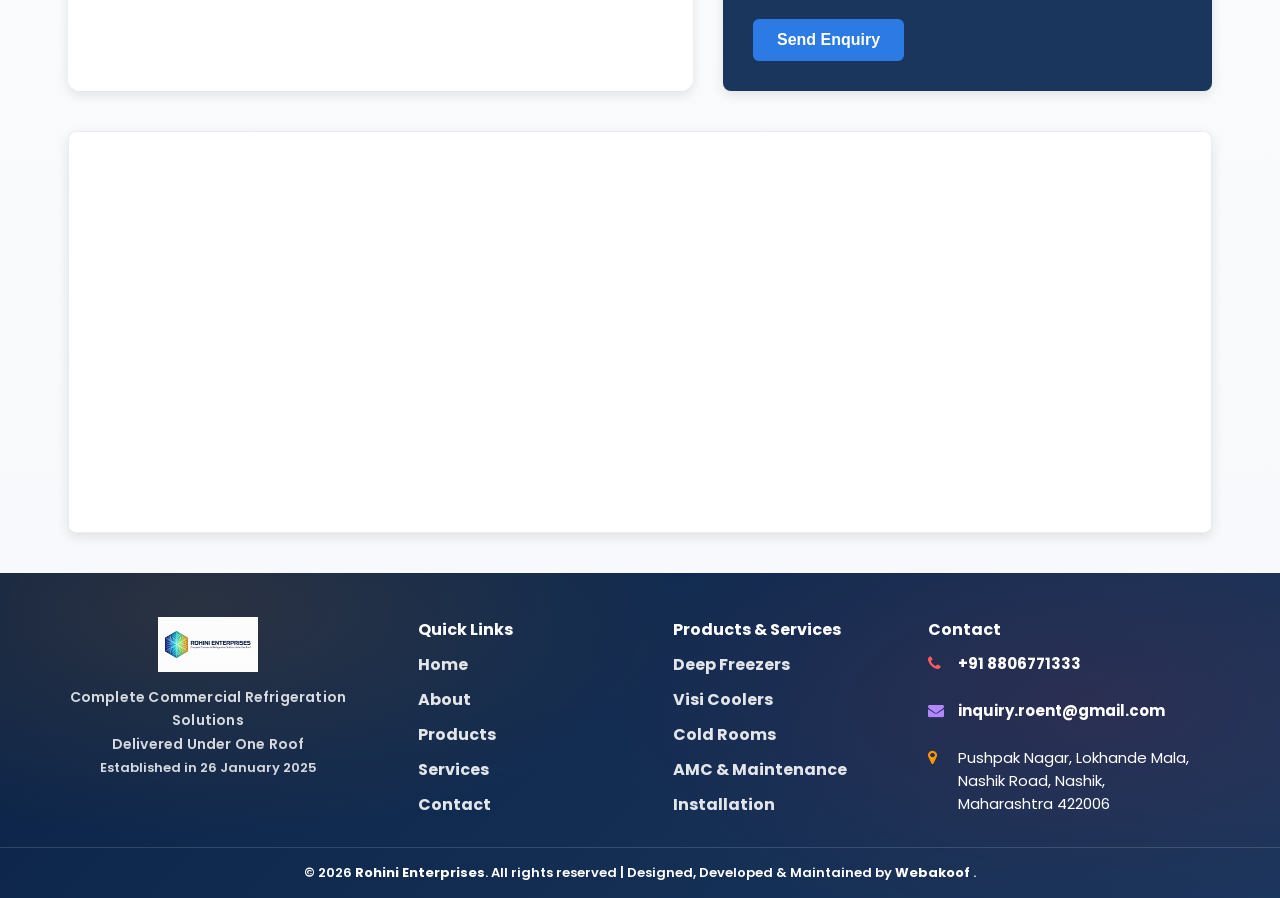
<file: contact.html>
<!doctype html>
<html lang="en">
<head>
  <meta charset="utf-8" />
  <meta name="viewport" content="width=device-width, initial-scale=1" />
  <link rel="icon" href="images/logo/logoicon.jpeg" type="image/jpeg">
  <link rel="shortcut icon" href="images/logo/logoicon.jpeg" type="image/jpeg">
  <title>Contact | Rohini Enterprises</title>
  <link rel="preconnect" href="https://fonts.googleapis.com">
  <link rel="preconnect" href="https://fonts.gstatic.com" crossorigin>
  <link href="https://fonts.googleapis.com/css2?family=Poppins:wght@400;600;700;800;900&display=swap" rel="stylesheet">
  <link rel="stylesheet" href="https://cdnjs.cloudflare.com/ajax/libs/font-awesome/4.7.0/css/font-awesome.min.css">

  <link rel="stylesheet" href="css/main.css" />
  
  <!-- Web3Forms Configuration -->
  <script src="js/email-config.js"></script>
</head>
<body>

  
<!-- Top Info Strip -->
<div class="top-info-strip">
  <div class="top-info-inner">

    <div class="top-info-left">
      <i class="fa fa-phone"></i> +91 8806771333
    </div>

    <div class="top-info-center">
      <i class="fa fa-envelope"></i> inquiry.roent@gmail.com
    </div>

    <div class="top-info-right">
      GSTIN:  27DUWPS6892F1ZH
    </div>

  </div>
</div>

 <header class="site-header">
    <div class="container header-inner">
      <a class="brand" href="index.html">
        <img src="images/logo/logoicon.jpeg" alt="Rohini Enterprises" class="header-logo">
      </a>

      <nav class="nav" aria-label="Main navigation">
        <a href="index.html" data-i18n="nav_home">Home</a>
        <a href="about.html" data-i18n="nav_about">About Us</a>
        <a href="products.html" data-i18n="nav_products">Products</a>
        <a href="services.html" data-i18n="nav_services">Services</a>
        <a href="contact.html" class="active" data-i18n="nav_contact">Contact Us</a>
      </nav>

      <div class="header-actions">
        <button class="hamburger" id="hamburger" type="button" aria-label="Open menu">
          <span></span><span></span><span></span>
        </button>
      </div>
    </div>

    <div class="mobile-panel" id="mobilePanel" aria-label="Mobile menu">
      <nav>
        <a href="index.html" data-i18n="nav_home">Home</a>
        <a href="about.html" data-i18n="nav_about">About Us</a>
        <a href="products.html" data-i18n="nav_products">Products</a>
        <a href="services.html" data-i18n="nav_services">Services</a>
        <a href="contact.html" class="active" data-i18n="nav_contact">Contact Us</a>
      </nav>
    </div>
  </header>

  <section class="page-hero" style="text-align: center; padding: 60px 0;">
    <div class="container">
      <div style="max-width: 800px; margin: 0 auto;">
        <h1 class="reveal" data-i18n="contact_title" style="font-size: 2.5rem; margin-bottom: 15px;">Contact Rohini Enterprises</h1>
        <p class="reveal" data-i18n="contact_sub" style="font-size: 1.2rem; margin: 10px auto 25px; color: rgba(255,255,255,0.9); max-width: 80%; line-height: 1.6;">Tell us your requirement and our team will get back quickly.</p>
        <div class="breadcrumbs reveal" aria-label="Breadcrumb" style="display: flex; justify-content: center; align-items: center; flex-wrap: nowrap; width: 100%;">
          <a href="index.html" data-i18n="crumb_home" style="white-space: nowrap;">Home</a>
          <span style="margin: 0 10px; white-space: nowrap;">/</span>
          <span data-i18n="nav_contact" style="white-space: nowrap;">Contact</span>
        </div>
      </div>
    </section>

    <!-- Contact Us Instantly Section -->
    <section class="section" style="padding: 60px 0; background: #f8fafc;">
      <div class="container" style="width: 100%; max-width: 1200px; margin: 0 auto; padding: 0 15px;">
        <div style="text-align: center; margin-bottom: 50px; width: 100%;">
          <h2 class="section-title" style="color: var(--navy, #1A365D); font-weight: 700; font-size: 2.25rem; margin: 0 auto 15px; position: relative; display: inline-block;">
            <span style="position: relative; z-index: 1; padding: 0 20px; background: #f8fafc;">Contact Us Instantly</span>
            <span style="content: ''; position: absolute; left: 0; top: 50%; width: 100%; height: 2px; background: #e2e8f0; z-index: 0; transform: translateY(-50%);"></span>
          </h2>
          <p style="color: #64748b; font-size: 1.1rem; margin: 15px auto 0; max-width: 700px; line-height: 1.6;">Reach out to us through any of these convenient methods</p>
        </div>
        
        <div class="contact-grid" style="display: grid; grid-template-columns: repeat(4, 1fr); gap: 25px; margin: 0 auto; max-width: 1200px;">
          <!-- Call Now Card -->
          <div class="contact-card" style="background: white; border-radius: 8px; padding: 30px; text-align: center; box-shadow: 0 4px 12px rgba(0,0,0,0.05); height: 100%; display: flex; flex-direction: column; align-items: center; transition: transform 0.3s ease, box-shadow 0.3s ease;">
            <div class="contact-icon" style="width: 70px; height: 70px; background-color: var(--navy, #1A365D); border-radius: 8px; display: flex; align-items: center; justify-content: center; margin-bottom: 20px; transition: background-color 0.3s ease;">
              <i class="fa fa-phone" style="color: white; font-size: 30px;"></i>
            </div>
            <h3 style="color: var(--navy, #1A365D); margin: 0 0 10px 0; font-size: 1.25rem; font-weight: 700;">Call Now</h3>
            <p style="color: #64748b; margin: 0 0 20px 0; flex-grow: 1; line-height: 1.5;">Speak directly with our experts</p>
            <a href="tel:+918806771333" class="contact-btn" style="display: inline-block; background-color: var(--navy, #1A365D); color: white; padding: 10px 20px; border-radius: 25px; text-decoration: none; font-weight: 600; transition: background-color 0.3s; border: none; cursor: pointer; font-size: 0.9rem;">CALL NOW</a>
          </div>
          
          <!-- WhatsApp Card -->
          <div class="contact-card" style="background: white; border-radius: 8px; padding: 30px; text-align: center; box-shadow: 0 4px 12px rgba(0,0,0,0.05); height: 100%; display: flex; flex-direction: column; align-items: center; transition: transform 0.3s ease, box-shadow 0.3s ease;">
            <div class="contact-icon" style="width: 70px; height: 70px; background-color: var(--navy, #1A365D); border-radius: 8px; display: flex; align-items: center; justify-content: center; margin-bottom: 20px; transition: background-color 0.3s ease;">
              <i class="fa fa-whatsapp" style="color: white; font-size: 30px;"></i>
            </div>
            <h3 style="color: var(--navy, #1A365D); margin: 0 0 10px 0; font-size: 1.25rem; font-weight: 700;">WhatsApp</h3>
            <p style="color: #64748b; margin: 0 0 20px 0; flex-grow: 1; line-height: 1.5;">Quick chat support available</p>
            <a href="https://wa.me/918806771333" class="contact-btn" style="display: inline-block; background-color: var(--navy, #1A365D); color: white; padding: 10px 20px; border-radius: 25px; text-decoration: none; font-weight: 600; transition: background-color 0.3s; border: none; cursor: pointer; font-size: 0.9rem;">Chat Now</a>
          </div>
          
          <!-- Email Card -->
          <div class="contact-card" style="background: white; border-radius: 8px; padding: 30px; text-align: center; box-shadow: 0 4px 12px rgba(0,0,0,0.05); height: 100%; display: flex; flex-direction: column; align-items: center; transition: transform 0.3s ease, box-shadow 0.3s ease;">
            <div class="contact-icon" style="width: 70px; height: 70px; background-color: var(--navy, #1A365D); border-radius: 8px; display: flex; align-items: center; justify-content: center; margin-bottom: 20px; transition: background-color 0.3s ease;">
              <i class="fa fa-envelope" style="color: white; font-size: 30px;"></i>
            </div>
            <h3 style="color: var(--navy, #1A365D); margin: 0 0 10px 0; font-size: 1.25rem; font-weight: 700;">Email</h3>
            <p style="color: #64748b; margin: 0 0 20px 0; flex-grow: 1; line-height: 1.5;">Send detailed inquiries</p>
            <a href="mailto:inquiry.roent@gmail.com" class="contact-btn" style="display: inline-block; background-color: var(--navy, #1A365D); color: white; padding: 10px 20px; border-radius: 25px; text-decoration: none; font-weight: 600; transition: background-color 0.3s; border: none; cursor: pointer; font-size: 0.9rem;">Send Email</a>
          </div>
          
          <!-- Visit Office Card -->
          <div class="contact-card" style="background: white; border-radius: 8px; padding: 30px; text-align: center; box-shadow: 0 4px 12px rgba(0,0,0,0.05); height: 100%; display: flex; flex-direction: column; align-items: center; transition: transform 0.3s ease, box-shadow 0.3s ease;">
            <div class="contact-icon" style="width: 70px; height: 70px; background-color: var(--navy, #1A365D); border-radius: 8px; display: flex; align-items: center; justify-content: center; margin-bottom: 20px; transition: background-color 0.3s ease;">
              <i class="fa fa-building" style="color: white; font-size: 30px;"></i>
            </div>
            <h3 style="color: var(--navy, #1A365D); margin: 0 0 10px 0; font-size: 1.25rem; font-weight: 700;">Visit Office</h3>
            <p style="color: #64748b; margin: 0 0 20px 0; flex-grow: 1; line-height: 1.5;">Connect with us in person.</p>
                  <a href="https://maps.app.goo.gl/iGf77PTpvnj2qYiE8" target="_blank" rel="noopener noreferrer" class="contact-btn" style="display: inline-block; background-color: var(--navy, #1A365D); color: white; padding: 10px 20px; border-radius: 25px; text-decoration: none; font-weight: 600; transition: background-color 0.3s; border: none; cursor: pointer; font-size: 0.9rem;">Get Directions</a>
          </div>
        </div>
        
        <style>
          /* Responsive Grid */
          @media (max-width: 992px) {
            .contact-grid {
              grid-template-columns: repeat(2, 1fr) !important;
            }
            .grid-2 {
              flex-direction: column;
            }
          }
          
          @media (max-width: 768px) {
            .contact-grid {
              grid-template-columns: 1fr !important;
            }
            .contact-details, .form {
              min-width: 100% !important;
            }
          }
          
          /* Card Hover Effects */
          .contact-card:hover {
            transform: translateY(-5px);
            box-shadow: 0 8px 20px rgba(0,0,0,0.1) !important;
          }
          
          .contact-card:hover .contact-icon {
            background-color: #199BEC !important;
          }
          
          .contact-btn:hover {
            background-color: #199BEC !important;
            transform: translateY(-2px);
            box-shadow: 0 4px 12px rgba(0,0,0,0.2);
          }
          
          /* Form Styling */
          .form input:focus, 
          .form textarea:focus {
            outline: none;
            border-color: #4dabf7 !important;
            box-shadow: 0 0 0 3px rgba(77, 171, 247, 0.3);
          }
          
          .form input:hover,
          .form textarea:hover {
            border-color: rgba(255,255,255,0.4) !important;
          }
          
          .form button:hover {
            background: #3a86ff !important;
            transform: translateY(-2px);
            box-shadow: 0 6px 12px rgba(0,0,0,0.15) !important;
          }
          
          .form button:active {
            transform: translateY(0);
          }
          
          /* Placeholder Styling */
          ::placeholder {
            color: rgba(255,255,255,0.6) !important;
          }
          
          /* Responsive Adjustments */
          @media (max-width: 480px) {
            .form {
              padding: 20px !important;
            }
            .form h2 {
              font-size: 1.5rem !important;
            }
            .form input, 
            .form textarea,
            .form button {
              padding: 10px 12px !important;
            }
          }
          
          /* Contact Information Section Enhancements */
          .contact-item:hover {
            transform: translateX(4px);
          }
          
          .contact-item:hover .contact-icon-wrapper {
            transform: scale(1.05);
            box-shadow: 0 6px 16px rgba(0,0,0,0.15) !important;
          }
          
          .contact-item a[href^="tel:"]:hover,
          .contact-item a[href^="mailto:"]:hover {
            color: #199BEC !important;
          }
          
          .contact-item a[href*="wa.me"]:hover {
            transform: translateY(-2px);
            box-shadow: 0 6px 16px rgba(37, 211, 102, 0.4) !important;
          }
          
          .contact-item a[href*="wa.me"]:active {
            transform: translateY(0);
          }
        </style>
      </div>
    </section>
    
    <main style="margin-top: 0;">
    <section class="section" style="padding: 40px 0;">
      <div class="container">
        <div class="grid grid-2" style="align-items: stretch; gap: 30px; display: flex; flex-wrap: wrap;">
          <div class="contact-details reveal" style="background: #fff; border-radius: 12px; padding: 30px; box-shadow: 0 4px 12px rgba(0,0,0,0.1); flex: 1; min-width: 300px; display: flex; flex-direction: column;">
            <h2 style="margin: 0 0 28px 0; font-size: 1.8rem; color: #1A365D; font-weight: 700; border-bottom: 2px solid #e8e8e8; padding-bottom: 16px; position: relative;">
              <span style="position: relative; z-index: 1;">Contact Information</span>
            </h2>
            
            <div class="contact-item" style="margin-bottom: 24px; padding-bottom: 24px; border-bottom: 1px solid #f0f0f0; transition: transform 0.2s ease;">
              <div style="display: flex; align-items: flex-start; gap: 16px;">
                <div class="contact-icon-wrapper" style="width: 52px; height: 52px; border-radius: 12px; background: linear-gradient(135deg, #e3f2fd 0%, #bbdefb 100%); display: flex; align-items: center; justify-content: center; flex-shrink: 0; box-shadow: 0 4px 12px rgba(33, 150, 243, 0.2); transition: transform 0.3s ease, box-shadow 0.3s ease;">
                  <i class="fa fa-phone" style="color: #2196F3; font-size: 22px;"></i>
                </div>
                <div style="flex: 1; min-width: 0;">
                  <h3 style="font-size: 0.875rem; color: #64748b; margin: 0 0 8px 0; font-weight: 600; text-transform: uppercase; letter-spacing: 0.8px; font-size: 0.8rem;">Phone Number</h3>
                  <a href="tel:+918806771333" style="color: #1A365D; text-decoration: none; font-size: 1.05rem; font-weight: 600; display: inline-block; transition: color 0.3s ease; line-height: 1.4;">
                    +91 88067 71333
                  </a>
                </div>
              </div>
            </div>

            <div class="contact-item" style="margin-bottom: 24px; padding-bottom: 24px; border-bottom: 1px solid #f0f0f0; transition: transform 0.2s ease;">
              <div style="display: flex; align-items: flex-start; gap: 16px;">
                <div class="contact-icon-wrapper" style="width: 52px; height: 52px; border-radius: 12px; background: linear-gradient(135deg, #e8f9f0 0%, #c8e6c9 100%); display: flex; align-items: center; justify-content: center; flex-shrink: 0; box-shadow: 0 4px 12px rgba(37, 211, 102, 0.2); transition: transform 0.3s ease, box-shadow 0.3s ease;">
                  <i class="fa fa-whatsapp" style="color: #25D366; font-size: 22px;"></i>
                </div>
                <div style="flex: 1; min-width: 0;">
                  <h3 style="font-size: 0.875rem; color: #64748b; margin: 0 0 8px 0; font-weight: 600; text-transform: uppercase; letter-spacing: 0.8px; font-size: 0.8rem;">WhatsApp</h3>
                  <a href="https://wa.me/918806771333" 
                     target="_blank" 
                     rel="noopener noreferrer"
                     style="display: inline-flex; 
                            align-items: center; 
                            gap: 8px;
                            background: linear-gradient(135deg, #25D366 0%, #128C7E 100%); 
                            color: white; 
                            padding: 10px 18px; 
                            border-radius: 8px; 
                            text-decoration: none; 
                            font-weight: 600;
                            font-size: 0.9rem;
                            transition: all 0.3s ease;
                            box-shadow: 0 4px 12px rgba(37, 211, 102, 0.25);
                            margin-top: 2px;">
                    <i class="fa fa-whatsapp" style="font-size: 16px;"></i>
                    <span>Chat on WhatsApp</span>
                  </a>
                </div>
              </div>
            </div>

            <div class="contact-item" style="margin-bottom: 24px; padding-bottom: 24px; border-bottom: 1px solid #f0f0f0; transition: transform 0.2s ease;">
              <div style="display: flex; align-items: flex-start; gap: 16px;">
                <div class="contact-icon-wrapper" style="width: 52px; height: 52px; border-radius: 12px; background: linear-gradient(135deg, #fce4ec 0%, #f8bbd0 100%); display: flex; align-items: center; justify-content: center; flex-shrink: 0; box-shadow: 0 4px 12px rgba(236, 64, 122, 0.2); transition: transform 0.3s ease, box-shadow 0.3s ease;">
                  <i class="fa fa-envelope" style="color: #EC407A; font-size: 20px;"></i>
                </div>
                <div style="flex: 1; min-width: 0;">
                  <h3 style="font-size: 0.875rem; color: #64748b; margin: 0 0 8px 0; font-weight: 600; text-transform: uppercase; letter-spacing: 0.8px; font-size: 0.8rem;">Email</h3>
                  <a href="mailto:inquiry.roent@gmail.com" style="color: #1A365D; text-decoration: none; font-size: 1rem; font-weight: 600; word-break: break-word; display: inline-block; transition: color 0.3s ease; line-height: 1.4;">
                    inquiry.roent@gmail.com
                  </a>
                </div>
              </div>
            </div>

            <div class="contact-item" style="margin-bottom: 0; transition: transform 0.2s ease;">
              <div style="display: flex; align-items: flex-start; gap: 16px;">
                <div class="contact-icon-wrapper" style="width: 52px; height: 52px; border-radius: 12px; background: linear-gradient(135deg, #f3e5f5 0%, #e1bee7 100%); display: flex; align-items: center; justify-content: center; flex-shrink: 0; box-shadow: 0 4px 12px rgba(156, 39, 176, 0.2); transition: transform 0.3s ease, box-shadow 0.3s ease;">
                  <i class="fa fa-clock-o" style="color: #9C27B0; font-size: 20px;"></i>
                </div>
                <div style="flex: 1; min-width: 0;">
                  <h3 style="font-size: 0.875rem; color: #64748b; margin: 0 0 8px 0; font-weight: 600; text-transform: uppercase; letter-spacing: 0.8px; font-size: 0.8rem;">Working Hours</h3>
                  <p style="margin: 0; color: #1A365D; font-size: 1.05rem; font-weight: 600; line-height: 1.4;">
                    10:00 AM – 8:00 PM
                  </p>
                </div>
              </div>
            </div>
          </div>
          
          <div style="background:#1A365D;border-radius:8px;padding:30px;
            box-shadow:0 4px 12px rgba(0,0,0,0.1);
            color:white;max-width:500px;">

  <h2 style="margin:0 0 15px 0;font-size:1.8rem;">Send an Enquiry</h2>
  <p style="margin:0 0 20px 0;color:rgba(255,255,255,0.8);">
    We respond quickly for business-critical requirements.
  </p>

  <form action="https://api.web3forms.com/submit" method="POST">

    <!-- REQUIRED WEB3FORMS CONFIG -->
    <input type="hidden" name="access_key" value="3ec562cb-915d-4fcd-a37e-cfec23aac3dc">
    <input type="hidden" name="subject" value="New Enquiry - Rohini Enterprises">
    <input type="hidden" name="from_name" value="Rohini Enterprises Website">
    <input type="hidden" name="replyto" value="email">
    <input type="checkbox" name="botcheck" style="display:none">

    <!-- NAME -->
    <label style="display:block;margin-bottom:6px;">Name</label>
    <input type="text" name="name" required
           placeholder="Your name"
           style="width:100%;padding:12px;margin-bottom:16px;
                  border-radius:6px;border:1px solid rgba(255,255,255,0.2);
                  background:rgba(255,255,255,0.1);color:white;">

    <!-- PHONE -->
    <label style="display:block;margin-bottom:6px;">Phone</label>
    <input type="tel" name="phone" required
           placeholder="10-digit phone"
           style="width:100%;padding:12px;margin-bottom:16px;
                  border-radius:6px;border:1px solid rgba(255,255,255,0.2);
                  background:rgba(255,255,255,0.1);color:white;">

    <!-- EMAIL -->
    <label style="display:block;margin-bottom:6px;">Email</label>
    <input type="email" name="email" required
           placeholder="you@example.com"
           style="width:100%;padding:12px;margin-bottom:16px;
                  border-radius:6px;border:1px solid rgba(255,255,255,0.2);
                  background:rgba(255,255,255,0.1);color:white;">

    <!-- MESSAGE -->
    <label style="display:block;margin-bottom:6px;">Requirement</label>
    <textarea name="message" required
              placeholder="Tell us what you need"
              rows="4"
              style="width:100%;padding:12px;margin-bottom:20px;
                     border-radius:6px;border:1px solid rgba(255,255,255,0.2);
                     background:rgba(255,255,255,0.1);color:white;"></textarea>

    <!-- SUBMIT -->
    <button type="submit"
            style="background:#2c7be5;color:white;border:none;
                   padding:12px 24px;border-radius:6px;
                   font-weight:600;font-size:1rem;cursor:pointer;">
      Send Enquiry
    </button>

  </form>
</div>


</div> <!-- Close the form grid -->






<!-- Map Section (Moved below both forms) -->
<div class="reveal" style="width: 100%; margin-top: 40px; grid-column: 1 / -1;">
  <div class="card" style="padding: 0; border-radius: 8px; overflow: hidden; box-shadow: 0 4px 12px rgba(0,0,0,0.1);">
    <div class="map" style="height: 400px; width: 100%;">
      <iframe 
        src="https://www.google.com/maps/embed?pb=!1m18!1m12!1m3!1d7499.187116988075!2d73.82320623843785!3d19.98358807566749!2m3!1f0!2f0!3f0!3m2!1i1024!2i768!4f13.1!3m3!1m2!1s0x3bddeaa495f6bd31%3A0xc642419899696885!2sPushpak%20Nagar%2C%20Dhara%20Society%2C%20Laxman%20Nagar%2C%20Nashik%20Road%2C%20Nashik%2C%20Maharashtra!5e0!3m2!1sen!2sin!4v1770349697930!5m2!1sen!2sin" 
        width="600" 
        height="450" 
        style="border:0; width: 100%; height: 100%;" 
        allowfullscreen="" 
        loading="lazy" 
        referrerpolicy="no-referrer-when-downgrade"
        title="Our Location"
        aria-hidden="false"
        tabindex="0">
      </iframe>
    </div>
  </div>
</div>


        </div>
      </div>
    </section>
  </main>

  <footer class="footer">
    <div class="footer-top">
      <div class="container footer-grid">
      <div class="footer-logo-box">
  <div class="footer-brand">
  <a href="index.html" class="footer-logo-link">
    <img
      src="images/logo/logoicon.jpeg"
      alt="Rohini Enterprises"
      class="footer-logo"
    />
  </a>

  <p class="footer-brand-text">
  Complete Commercial Refrigeration Solutions<br>
  Delivered Under One Roof
</p>

  <p class="footer-brand-year">
    Established in 26 January 2025
  </p>
</div>
</div>
        <div>
          <h3 data-i18n="footer_quick">Quick Links</h3>
          <ul>
            <li><a href="index.html" data-i18n="nav_home">Home</a></li>
            <li><a href="about.html" data-i18n="nav_about">About</a></li>
            <li><a href="products.html" data-i18n="nav_products">Products</a></li>
            <li><a href="services.html" data-i18n="nav_services">Services</a></li>
            <li><a href="contact.html" data-i18n="nav_contact">Contact</a></li>
          </ul>
        </div>
        <div>
          <h3 data-i18n="footer_ps">Products & Services</h3>
          <ul>
            <li><a href="products.html">Deep Freezers</a></li>
            <li><a href="products.html">Visi Coolers</a></li>
            <li><a href="products.html">Cold Rooms</a></li>
            <li><a href="services.html">AMC & Maintenance</a></li>
            <li><a href="services.html">Installation</a></li>
          </ul>
        </div>
        <div>
          <h3 data-i18n="footer_contact">Contact</h3>
        <ul class="footer-contact fancy-icons">
  <li class="phone">
    <i class="fa fa-phone"></i>
    <a href="tel:+918806771333">+91 8806771333</a>
  </li>

  <li class="email">
    <i class="fa fa-envelope"></i>
    <a href="mailto:inquiry.roent@gmail.com">inquiry.roent@gmail.com</a>
  </li>

  <li class="address">
    <i class="fa fa-map-marker"></i>
    <span>
      Pushpak Nagar, Lokhande Mala,<br>
      Nashik Road, Nashik,<br>
      Maharashtra 422006
    </span>
  </li>
</ul>

          <!-- <div class="map" style="margin-top:12px">
            <iframe loading="lazy" src="https://www.google.com/maps?q=Pune%20Maharashtra&output=embed" title="Google Map"></iframe>
          </div> -->
        </div>
      </div>
    </div>
    <!-- Copyright bottom -->
    <div class="footer-bottom">
      <div class="container">
        <div class="bottom-inner">
          <p class="copyright" style="text-align:center; color: #fff !important;">
            &copy; 2026 <strong style="color: #fff;">Rohini Enterprises</strong>. All rights reserved | Designed, Developed & Maintained by

            <a href="https://webakoof.com" target="_blank" rel="noopener noreferrer" style="color: #fff; text-decoration: none;"> <strong>Webakoof</strong> </a>.
          </p>
        </div>
      </div>
    </div>
  </footer>

 <div class="floating" aria-label="Floating actions">
  <!-- Call Button -->
  <a class="float-btn call" href="tel:+918806771333" aria-label="Call">
    <svg viewBox="0 0 24 24" fill="none" stroke="currentColor" stroke-width="2"
      stroke-linecap="round" stroke-linejoin="round" aria-hidden="true">
      <path d="M22 16.9v3a2 2 0 0 1-2.2 2 19.8 19.8 0 0 1-8.6-3.1A19.5 19.5 0 0 1 3.2 10.8 19.8 19.8 0 0 1 .1 2.2
        2 2 0 0 1 2.1 0h3a2 2 0 0 1 2 1.7c.1.9.3 1.9.6 2.7a2 2 0 0 1-.5 2.1L6.1 7.6a16 16 0 0 0 6.3 6.3l1.1-1.1
        a2 2 0 0 1 2.1-.5c.9.3 1.8.5 2.7.6a2 2 0 0 1 1.7 2z" />
    </svg>
  </a>

  <!-- WhatsApp Button -->
  <a href="https://wa.me/918806771333"
     class="whatsapp-toggle"
     target="_blank"
     rel="noopener noreferrer"
     aria-label="Chat on WhatsApp">
    <i class="fa fa-whatsapp"></i>
  </a>

  <!-- Scroll to Top -->
  <button class="float-btn top" id="scrollTop" type="button" aria-label="Scroll to top">
    <svg viewBox="0 0 24 24" fill="none" stroke="currentColor" stroke-width="2"
      stroke-linecap="round" stroke-linejoin="round" aria-hidden="true">
      <path d="M12 19V5" />
      <path d="M5 12l7-7 7 7" />
    </svg>
  </button>
</div>

  <script src="js/main.js"></script>
</body>
</html>
</file>
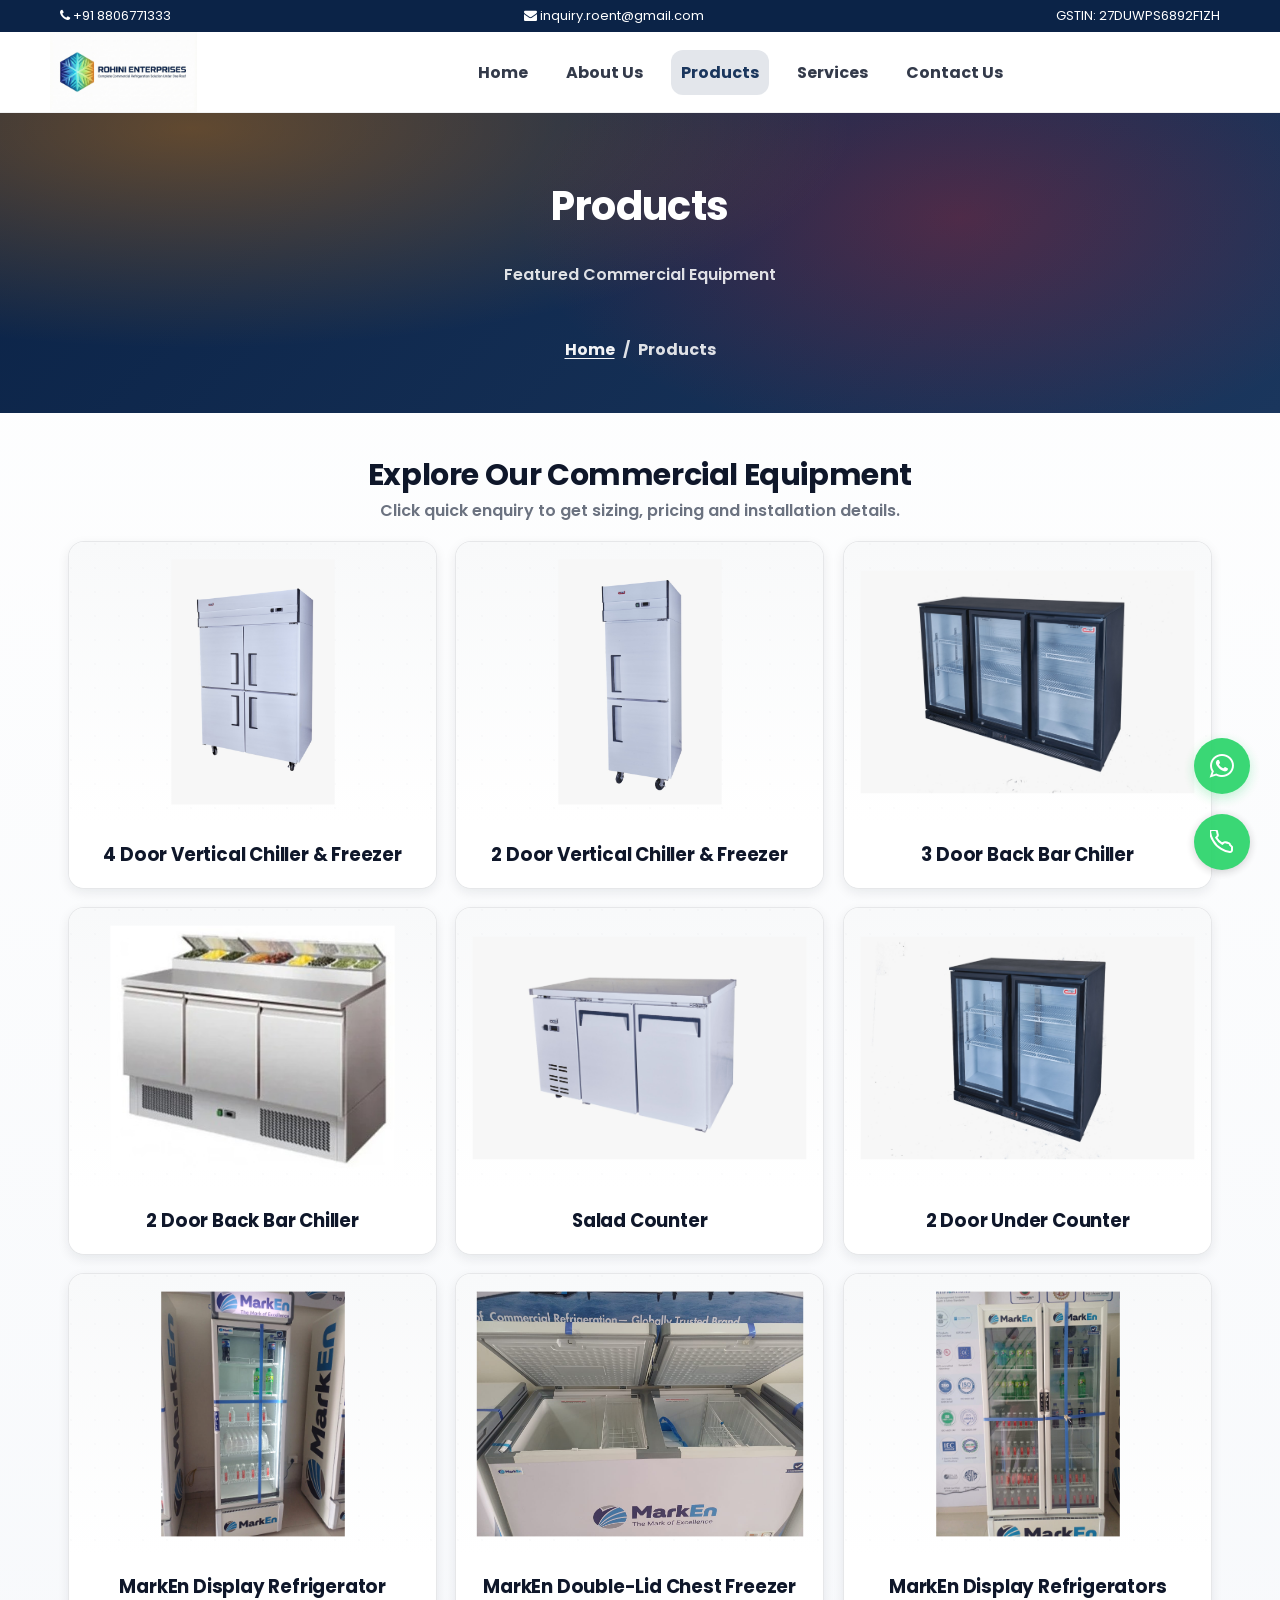
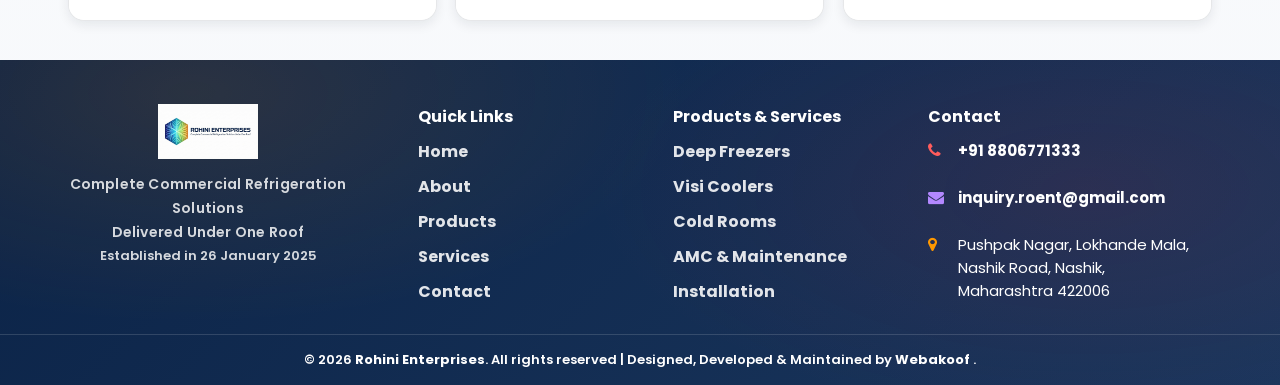
<file: products.html>
<!doctype html>
<html lang="en">
<head>
  <meta charset="utf-8" />
  <meta name="viewport" content="width=device-width, initial-scale=1" />
  <title>Products | Rohini Enterprises</title>
  <link rel="preconnect" href="https://fonts.googleapis.com">
  <link rel="preconnect" href="https://fonts.gstatic.com" crossorigin>
  <link href="https://fonts.googleapis.com/css2?family=Poppins:wght@400;600;700;800;900&display=swap" rel="stylesheet">
  <link rel="stylesheet" href="https://cdnjs.cloudflare.com/ajax/libs/font-awesome/4.7.0/css/font-awesome.min.css">

  <link rel="stylesheet" href="css/main.css" />
</head>
<body>
  
<!-- Top Info Strip -->
<div class="top-info-strip">
  <div class="top-info-inner">

    <div class="top-info-left">
      <i class="fa fa-phone"></i> +91 8806771333
    </div>

    <div class="top-info-center">
      <i class="fa fa-envelope"></i> inquiry.roent@gmail.com
    </div>

    <div class="top-info-right">
      GSTIN:  27DUWPS6892F1ZH
    </div>

  </div>
</div>

  <header class="site-header">
    <div class="container header-inner">
      <a class="brand" href="index.html">
        <img src="images/logo/logoicon.jpeg" alt="Rohini Enterprises" class="header-logo">
      </a>

      <nav class="nav" aria-label="Main navigation">
        <a href="index.html" data-i18n="nav_home">Home</a>
        <a href="about.html" data-i18n="nav_about">About Us</a>
        <a href="products.html" class="active" data-i18n="nav_products">Products</a>
        <a href="services.html" data-i18n="nav_services">Services</a>
        <a href="contact.html" data-i18n="nav_contact">Contact Us</a>
      </nav>

      <div class="header-actions">
        <button class="hamburger" id="hamburger" type="button" aria-label="Open menu">
          <span></span><span></span><span></span>
        </button>
      </div>
    </div>

    <div class="mobile-panel" id="mobilePanel" aria-label="Mobile menu">
      <nav>
        <a href="index.html" data-i18n="nav_home">Home</a>
        <a href="about.html" data-i18n="nav_about">About Us</a>
        <a href="products.html" class="active" data-i18n="nav_products">Products</a>
        <a href="services.html" data-i18n="nav_services">Services</a>
        <a href="contact.html" data-i18n="nav_contact">Contact Us</a>
      </nav>
    </div>
  </header>

  <section class="page-hero">
  <div class="container hero-inner" style="text-align: center; display: flex; flex-direction: column; align-items: center; justify-content: center; min-height: 300px;">
  <h1 class="reveal" data-i18n="products_title" style="width: 100%;">Products</h1>
  <p class="reveal" data-i18n="products_sub" style="max-width: 600px; margin: 10px auto 20px;">Featured Commercial Equipment</p>
  <div class="breadcrumbs reveal" aria-label="Breadcrumb" style="justify-content: center;">
    <a href="index.html" data-i18n="crumb_home">Home</a>
    <span>/</span>
    <span data-i18n="nav_products">Products</span>
  </div>
</div>
  </section>

  <main>
    <section class="section">
      <div class="container">
        <div class="section-title section-title-center">
          <div>
            <h2 class="reveal">Explore Our Commercial Equipment</h2>
            <p class="reveal">Click quick enquiry to get sizing, pricing and installation details.</p>
          </div>
        </div>

        <div class="grid grid-3 product-grid">
          <article class="card reveal">
            <div class="card-media"><img loading="lazy" src="images/raw images/1.jpeg" alt="Deep Freezer Hard Top" /></div>
            <div class="card-body">
              <h3>4 Door Vertical Chiller & Freezer</h3>
            </div>
          </article>

          <article class="card reveal">
            <div class="card-media"><img loading="lazy" src="images/raw images/2.jpeg" alt="Deep Freezer Glass Top" /></div>
            <div class="card-body">
              <h3>2 Door Vertical Chiller & Freezer</h3>
            </div>
          </article>

          <article class="card reveal">
            <div class="card-media"><img loading="lazy" src="images/raw images/3.jpeg" alt="Visi Cooler Single Door" /></div>
            <div class="card-body">
              <h3>3 Door Back Bar Chiller</h3>
            </div>
          </article>

          <article class="card reveal">
            <div class="card-media"><img loading="lazy" src="images/raw images/4.jpeg" alt="Visi Cooler Double Door" /></div>
            <div class="card-body">
              <h3>2 Door Back Bar Chiller</h3>
            </div>
          </article>

          <article class="card reveal">
            <div class="card-media"><img loading="lazy" src="images/raw images/5.jpeg" alt="Cold Rooms" /></div>
            <div class="card-body">
              <h3>Salad Counter</h3>
            </div>
          </article>

          <article class="card reveal">
            <div class="card-media"><img loading="lazy" src="images/raw images/6.jpeg" alt="Air Conditioners" /></div>
            <div class="card-body">
              <h3>2 Door Under Counter</h3>
            </div>
          </article>

          <article class="card reveal">
            <div class="card-media"><img loading="lazy" src="images/raw images/13.jpeg" alt="MarkEn Display Refrigerator" /></div>
            <div class="card-body">
              <h3>MarkEn Display Refrigerator</h3>
            </div>
          </article>

          <article class="card reveal">
            <div class="card-media"><img loading="lazy" src="images/raw images/14.jpeg" alt="MarkEn Chest Freezer" /></div>
            <div class="card-body">
              <h3>MarkEn Double-Lid Chest Freezer</h3>
            </div>
          </article>

          <article class="card reveal">
            <div class="card-media"><img loading="lazy" src="images/raw images/15.jpeg" alt="MarkEn Display Refrigerators" /></div>
            <div class="card-body">
              <h3>MarkEn Display Refrigerators</h3>
            </div>
          </article>

         
        </div>
      </div>
    </section>
  </main>

  <footer class="footer">
    <div class="footer-top">
      <div class="container footer-grid">
      <div class="footer-logo-box">
  <div class="footer-brand">
  <a href="index.html" class="footer-logo-link">
    <img
      src="images/logo/logoicon.jpeg"
      alt="Rohini Enterprises"
      class="footer-logo"
    />
  </a>

  <p class="footer-brand-text">
  Complete Commercial Refrigeration Solutions<br>
  Delivered Under One Roof
</p>

  <p class="footer-brand-year">
    Established in 26 January 2025
  </p>
</div>
</div>
        <div>
          <h3 data-i18n="footer_quick">Quick Links</h3>
          <ul>
            <li><a href="index.html" data-i18n="nav_home">Home</a></li>
            <li><a href="about.html" data-i18n="nav_about">About</a></li>
            <li><a href="products.html" data-i18n="nav_products">Products</a></li>
            <li><a href="services.html" data-i18n="nav_services">Services</a></li>
            <li><a href="contact.html" data-i18n="nav_contact">Contact</a></li>
          </ul>
        </div>
        <div>
          <h3 data-i18n="footer_ps">Products & Services</h3>
          <ul>
            <li><a href="products.html">Deep Freezers</a></li>
            <li><a href="products.html">Visi Coolers</a></li>
            <li><a href="products.html">Cold Rooms</a></li>
            <li><a href="services.html">AMC & Maintenance</a></li>
            <li><a href="services.html">Installation</a></li>
          </ul>
        </div>
        <div>
          <h3 data-i18n="footer_contact">Contact</h3>
        <ul class="footer-contact fancy-icons">
  <li class="phone">
    <i class="fa fa-phone"></i>
    <a href="tel:+918806771333">+91 8806771333</a>
  </li>

  <li class="email">
    <i class="fa fa-envelope"></i>
    <a href="mailto:inquiry.roent@gmail.com">inquiry.roent@gmail.com</a>
  </li>

  <li class="address">
    <i class="fa fa-map-marker"></i>
    <span>
      Pushpak Nagar, Lokhande Mala,<br>
      Nashik Road, Nashik,<br>
      Maharashtra 422006
    </span>
  </li>
</ul>

          <!-- <div class="map" style="margin-top:12px">
            <iframe src="https://www.google.com/maps/embed?pb=!1m18!1m12!1m3!1d7499.187116988075!2d73.82320623843785!3d19.98358807566749!2m3!1f0!2f0!3f0!3m2!1i1024!2i768!4f13.1!3m3!1m2!1s0x3bddeaa495f6bd31%3A0xc642419899696885!2sPushpak%20Nagar%2C%20Dhara%20Society%2C%20Laxman%20Nagar%2C%20Nashik%20Road%2C%20Nashik%2C%20Maharashtra!5e0!3m2!1sen!2sin!4v1770349697930!5m2!1sen!2sin" width="600" height="450" style="border:0;" allowfullscreen="" loading="lazy" referrerpolicy="no-referrer-when-downgrade" title="Google Map"></iframe>
          </div> -->
        </div>
      </div>
    </div>
     <!-- Copyright bottom -->
    <div class="footer-bottom">
      <div class="container">
        <div class="bottom-inner">
          <p class="copyright" style="text-align:center; color: #fff !important;">
            &copy; 2026 <strong style="color: #fff;">Rohini Enterprises</strong>. All rights reserved | Designed, Developed & Maintained by

            <a href="https://webakoof.com" target="_blank" rel="noopener noreferrer" style="color: #fff; text-decoration: none;"> <strong>Webakoof</strong> </a>.
          </p>
        </div>
      </div>
    </div>
  </footer>

  <div class="floating" aria-label="Floating actions">
    <a class="float-btn whatsapp" href="https://wa.me/918806771333" target="_blank" rel="noreferrer" aria-label="WhatsApp">
      <i class="fa fa-whatsapp" aria-hidden="true"></i>
    </a>
    <a class="float-btn call" href="tel:+918806771333" aria-label="Call">
      <svg viewBox="0 0 24 24" fill="none" stroke="currentColor" stroke-width="2" stroke-linecap="round" stroke-linejoin="round" aria-hidden="true">
        <path d="M22 16.9v3a2 2 0 0 1-2.2 2 19.8 19.8 0 0 1-8.6-3.1A19.5 19.5 0 0 1 3.2 10.8 19.8 19.8 0 0 1 .1 2.2 2 2 0 0 1 2.1 0h3a2 2 0 0 1 2 1.7c.1.9.3 1.9.6 2.7a2 2 0 0 1-.5 2.1L6.1 7.6a16 16 0 0 0 6.3 6.3l1.1-1.1a2 2 0 0 1 2.1-.5c.9.3 1.8.5 2.7.6a2 2 0 0 1 1.7 2z" />
      </svg>
    </a>
    <button class="float-btn top" id="scrollTop" type="button" aria-label="Scroll to top">
      <svg viewBox="0 0 24 24" fill="none" stroke="currentColor" stroke-width="2" stroke-linecap="round" stroke-linejoin="round" aria-hidden="true">
        <path d="M12 19V5" />
        <path d="M5 12l7-7 7 7" />
      </svg>
    </button>
  </div>

  <script src="js/main.js"></script>
</body>
</html>
</file>
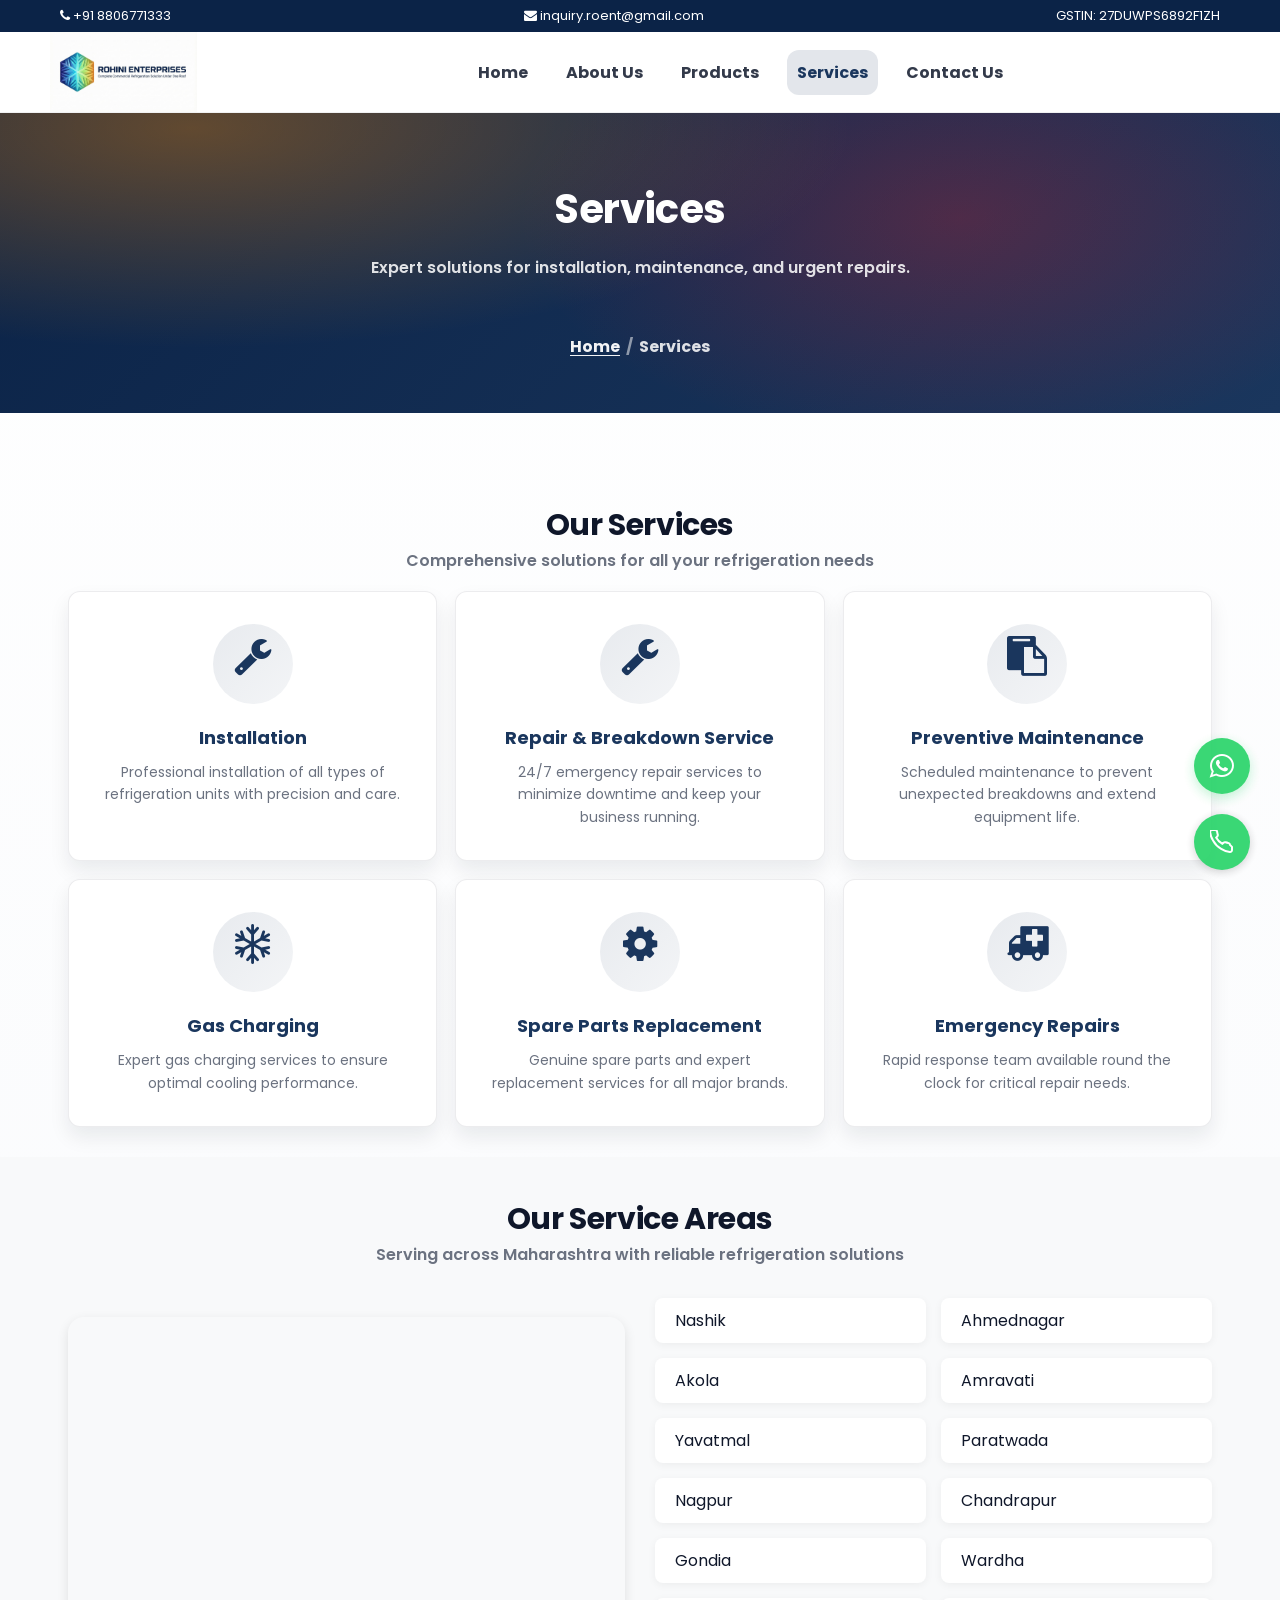
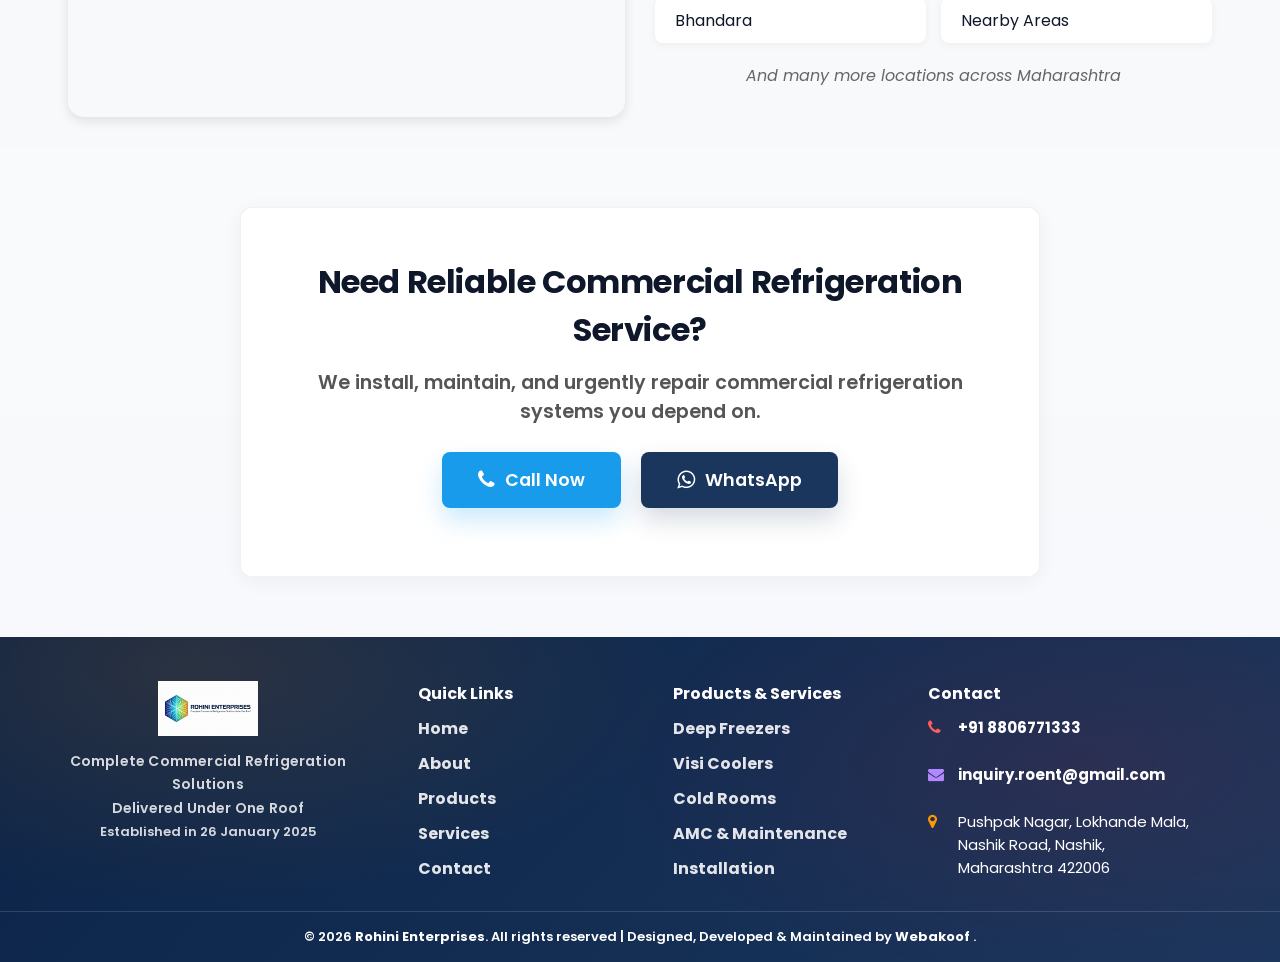
<file: services.html>
<!doctype html>
<html lang="en">
<head>
  <meta charset="utf-8" />
  <meta name="viewport" content="width=device-width, initial-scale=1" />
  <title>Services | Rohini Enterprises</title>
  <link rel="preconnect" href="https://fonts.googleapis.com">
  <link rel="preconnect" href="https://fonts.gstatic.com" crossorigin>
  <link href="https://fonts.googleapis.com/css2?family=Poppins:wght@400;600;700;800;900&display=swap" rel="stylesheet">
  <link rel="stylesheet" href="https://cdnjs.cloudflare.com/ajax/libs/font-awesome/4.7.0/css/font-awesome.min.css">

  <link rel="stylesheet" href="css/main.css" />
</head>
<body>

  
<!-- Top Info Strip -->
<div class="top-info-strip">
  <div class="top-info-inner">

    <div class="top-info-left">
      <i class="fa fa-phone"></i> +91 8806771333
    </div>

    <div class="top-info-center">
      <i class="fa fa-envelope"></i> inquiry.roent@gmail.com
    </div>

    <div class="top-info-right">
      GSTIN:  27DUWPS6892F1ZH
    </div>

  </div>
</div>

<header class="site-header">
    <div class="container header-inner">
      <a class="brand" href="index.html">
        <img src="images/logo/logoicon.jpeg" alt="Rohini Enterprises" class="header-logo">
      </a>

      <nav class="nav" aria-label="Main navigation">
        <a href="index.html" data-i18n="nav_home">Home</a>
        <a href="about.html" data-i18n="nav_about">About Us</a>
        <a href="products.html" data-i18n="nav_products">Products</a>
        <a href="services.html" class="active" data-i18n="nav_services">Services</a>
        <a href="contact.html" data-i18n="nav_contact">Contact Us</a>
      </nav>

      <div class="header-actions">
        <button class="hamburger" id="hamburger" type="button" aria-label="Open menu">
          <span></span><span></span><span></span>
        </button>
      </div>
    </div>

    <div class="mobile-panel" id="mobilePanel" aria-label="Mobile menu">
      <nav>
        <a href="index.html" data-i18n="nav_home">Home</a>
        <a href="about.html" data-i18n="nav_about">About Us</a>
        <a href="products.html" data-i18n="nav_products">Products</a>
        <a href="services.html" class="active" data-i18n="nav_services">Services</a>
        <a href="contact.html" data-i18n="nav_contact">Contact Us</a>
      </nav>
    </div>
  </header>

  <section class="page-hero">
   <div class="container hero-inner hero-center">
  <h1 class="reveal" data-i18n="services_title">Services</h1>
  <p class="reveal" data-i18n="services_sub">
  Expert solutions for installation, maintenance, and urgent repairs.
  </p>

  <div class="breadcrumbs reveal" aria-label="Breadcrumb">
    <a href="index.html" data-i18n="crumb_home">Home</a>
    <span class="separator">/</span>
    <span data-i18n="nav_services">Services</span>
  </div>
</div>
  </section><br><br>

  <main>
    <!-- Our Services Section -->
    <section class="section">
      <div class="container">
        <div class="section-title section-title-center">
          <div>
            <h2 class="reveal">Our Services</h2>
            <p class="reveal">Comprehensive solutions for all your refrigeration needs</p>
          </div>
        </div>

        <div class="grid grid-3">
          <div class="service-card reveal">
            <div class="service-icon">
              <i class="fa fa-wrench"></i>
              <span class="icon-fallback">🔧</span>
            </div>
            <h3>Installation</h3>
            <p>Professional installation of all types of refrigeration units with precision and care.</p>
          </div>

          <div class="service-card reveal">
            <div class="service-icon">
              <i class="fa fa-wrench"></i>
              <span class="icon-fallback">🔧</span>
            </div>
            <h3>Repair & Breakdown Service</h3>
            <p>24/7 emergency repair services to minimize downtime and keep your business running.</p>
          </div>

          <div class="service-card reveal">
            <div class="service-icon">
              <i class="fa fa-clipboard"></i>
              <span class="icon-fallback">📋</span>
            </div>
            <h3>Preventive Maintenance</h3>
            <p>Scheduled maintenance to prevent unexpected breakdowns and extend equipment life.</p>
          </div>

          <div class="service-card reveal">
            <div class="service-icon">
              <i class="fa fa-snowflake-o"></i>
              <span class="icon-fallback">❄️</span>
            </div>
            <h3>Gas Charging</h3>
            <p>Expert gas charging services to ensure optimal cooling performance.</p>
          </div>

          <div class="service-card reveal">
            <div class="service-icon">
              <i class="fa fa-cog"></i>
              <span class="icon-fallback">⚙️</span>
            </div>
            <h3>Spare Parts Replacement</h3>
            <p>Genuine spare parts and expert replacement services for all major brands.</p>
          </div>

          <div class="service-card reveal">
            <div class="service-icon">
              <i class="fa fa-ambulance"></i>
              <span class="icon-fallback">🚑</span>
            </div>
            <h3>Emergency Repairs</h3>
            <p>Rapid response team available round the clock for critical repair needs.</p>
          </div>
        </div>
      </div>
    </section>

    <!-- Service Areas Section -->
    <section class="section" style="background-color: #f8f9fa;">
      <div class="container">
        <div class="section-title section-title-center">
          <div>
            <h2 class="reveal">Our Service Areas</h2>
            <p class="reveal">Serving across Maharashtra with reliable refrigeration solutions</p>
          </div>
        </div>

        <div class="grid grid-2" style="gap: 30px; align-items: center;">
          <!-- Map -->
          <div class="map-container reveal" style="border-radius: 16px; overflow: hidden; box-shadow: 0 4px 12px rgba(0,0,0,0.1);">
            <iframe 
              src="https://www.google.com/maps/embed?pb=!1m18!1m12!1m3!1d1202924.3880974495!2d75.3173075!3d19.990905!2m3!1f0!2f0!3f0!3m2!1i1024!2i768!4f13.1!3m3!1m2!1s0x3bdcb05d46788907%3A0x1a1d7e1b8a7a7a7a!2sMaharashtra!5e0!3m2!1sen!2sin!4v1620000000000!5m2!1sen!2sin" 
              width="100%" 
              height="400" 
              style="border:0;" 
              allowfullscreen="" 
              loading="lazy"
              title="Our Service Areas in Maharashtra">
            </iframe>
          </div>

          <!-- City List -->
          <div class="cities-list reveal">
            <div style="display: grid; grid-template-columns: repeat(auto-fill, minmax(200px, 1fr)); gap: 15px;">
              <div style="display: flex; align-items: center; gap: 10px; padding: 10px; background: white; border-radius: 8px; box-shadow: 0 2px 8px rgba(0,0,0,0.05);">
                <i class="fa fa-map-marker-alt" style="color: #e31e26; font-size: 18px;"></i>
                <span>Nashik</span>
              </div>
              <div style="display: flex; align-items: center; gap: 10px; padding: 10px; background: white; border-radius: 8px; box-shadow: 0 2px 8px rgba(0,0,0,0.05);">
                <i class="fa fa-map-marker-alt" style="color: #e31e26; font-size: 18px;"></i>
                <span>Ahmednagar</span>
              </div>
              <div style="display: flex; align-items: center; gap: 10px; padding: 10px; background: white; border-radius: 8px; box-shadow: 0 2px 8px rgba(0,0,0,0.05);">
                <i class="fa fa-map-marker-alt" style="color: #e31e26; font-size: 18px;"></i>
                <span>Akola</span>
              </div>
              <div style="display: flex; align-items: center; gap: 10px; padding: 10px; background: white; border-radius: 8px; box-shadow: 0 2px 8px rgba(0,0,0,0.05);">
                <i class="fa fa-map-marker-alt" style="color: #e31e26; font-size: 18px;"></i>
                <span>Amravati</span>
              </div>
              <div style="display: flex; align-items: center; gap: 10px; padding: 10px; background: white; border-radius: 8px; box-shadow: 0 2px 8px rgba(0,0,0,0.05);">
                <i class="fa fa-map-marker-alt" style="color: #e31e26; font-size: 18px;"></i>
                <span>Yavatmal</span>
              </div>
              <div style="display: flex; align-items: center; gap: 10px; padding: 10px; background: white; border-radius: 8px; box-shadow: 0 2px 8px rgba(0,0,0,0.05);">
                <i class="fa fa-map-marker-alt" style="color: #e31e26; font-size: 18px;"></i>
                <span>Paratwada</span>
              </div>
              <div style="display: flex; align-items: center; gap: 10px; padding: 10px; background: white; border-radius: 8px; box-shadow: 0 2px 8px rgba(0,0,0,0.05);">
                <i class="fa fa-map-marker-alt" style="color: #e31e26; font-size: 18px;"></i>
                <span>Nagpur</span>
              </div>
              <div style="display: flex; align-items: center; gap: 10px; padding: 10px; background: white; border-radius: 8px; box-shadow: 0 2px 8px rgba(0,0,0,0.05);">
                <i class="fa fa-map-marker-alt" style="color: #e31e26; font-size: 18px;"></i>
                <span>Chandrapur</span>
              </div>
              <div style="display: flex; align-items: center; gap: 10px; padding: 10px; background: white; border-radius: 8px; box-shadow: 0 2px 8px rgba(0,0,0,0.05);">
                <i class="fa fa-map-marker-alt" style="color: #e31e26; font-size: 18px;"></i>
                <span>Gondia</span>
              </div>
              <div style="display: flex; align-items: center; gap: 10px; padding: 10px; background: white; border-radius: 8px; box-shadow: 0 2px 8px rgba(0,0,0,0.05);">
                <i class="fa fa-map-marker-alt" style="color: #e31e26; font-size: 18px;"></i>
                <span>Wardha</span>
              </div>
              <div style="display: flex; align-items: center; gap: 10px; padding: 10px; background: white; border-radius: 8px; box-shadow: 0 2px 8px rgba(0,0,0,0.05);">
                <i class="fa fa-map-marker-alt" style="color: #e31e26; font-size: 18px;"></i>
                <span>Bhandara</span>
              </div>
              <div style="display: flex; align-items: center; gap: 10px; padding: 10px; background: white; border-radius: 8px; box-shadow: 0 2px 8px rgba(0,0,0,0.05);">
                <i class="fa fa-map-marker-alt" style="color: #e31e26; font-size: 18px;"></i>
                <span>Nearby Areas</span>
              </div>
            </div>
            <p style="margin-top: 20px; color: #666; font-style: italic; text-align: center;">
              And many more locations across Maharashtra
            </p>
          </div>
        </div>
      </div>
    </section>

    <!-- Final CTA Section -->
    <section class="section" style="padding: 60px 0;">
      <div class="container">
        <div style="max-width: 800px; margin: 0 auto; background: white; border-radius: 12px; padding: 50px 30px; box-shadow: 0 4px 20px rgba(0,0,0,0.05); border: 1px solid rgba(0,0,0,0.05);">
          <div class="section-title section-title-center">
            <div>
              <h2 class="reveal" style="margin-bottom: 15px; font-size: 2em;">Need Reliable Commercial Refrigeration Service?</h2>
              <p class="reveal" style="color: #555; font-size: 1.2em; margin-bottom: 25px; max-width: 700px; margin-left: auto; margin-right: auto; line-height: 1.5;">
                We install, maintain, and urgently repair commercial refrigeration systems you depend on.
              </p>
              <div class="cta-buttons" style="display: flex; gap: 20px; justify-content: center; flex-wrap: wrap; margin-top: 15px;">
                <a href="tel:+918806771333" class="btn btn-accent" style="padding: 14px 35px; font-size: 1.1em; display: inline-flex; align-items: center; gap: 10px; border-radius: 8px; font-weight: 600;">
                  <i class="fa fa-phone" style="font-size: 1.2em;"></i> Call Now
                </a>
                <a href="https://wa.me/918806771333" target="_blank" rel="noopener" class="btn btn-primary" style="padding: 14px 35px; font-size: 1.1em; display: inline-flex; align-items: center; gap: 10px; border-radius: 8px; font-weight: 600;">
                  <i class="fa fa-whatsapp" style="font-size: 1.2em;"></i> WhatsApp
                </a>
              </div>
            </div>
          </div>
        </div>
      </div>
    </section>
  </main>

  <footer class="footer">
    <div class="footer-top">
      <div class="container footer-grid">
      <div class="footer-logo-box">
  <div class="footer-brand">
  <a href="index.html" class="footer-logo-link">
    <img
      src="images/logo/logoicon.jpeg"
      alt="Rohini Enterprises"
      class="footer-logo"
    />
  </a>

  <p class="footer-brand-text">
  Complete Commercial Refrigeration Solutions<br>
  Delivered Under One Roof
</p>

  <p class="footer-brand-year">
    Established in 26 January 2025
  </p>
</div>
</div>
        <div>
          <h3 data-i18n="footer_quick">Quick Links</h3>
          <ul>
            <li><a href="index.html" data-i18n="nav_home">Home</a></li>
            <li><a href="about.html" data-i18n="nav_about">About</a></li>
            <li><a href="products.html" data-i18n="nav_products">Products</a></li>
            <li><a href="services.html" data-i18n="nav_services">Services</a></li>
            <li><a href="contact.html" data-i18n="nav_contact">Contact</a></li>
          </ul>
        </div>
        <div>
          <h3 data-i18n="footer_ps">Products & Services</h3>
          <ul>
            <li><a href="products.html">Deep Freezers</a></li>
            <li><a href="products.html">Visi Coolers</a></li>
            <li><a href="products.html">Cold Rooms</a></li>
            <li><a href="services.html">AMC & Maintenance</a></li>
            <li><a href="services.html">Installation</a></li>
          </ul>
        </div>
        <div>
          <h3 data-i18n="footer_contact">Contact</h3>
        <ul class="footer-contact fancy-icons">
  <li class="phone">
    <i class="fa fa-phone"></i>
    <a href="tel:+918806771333">+91 8806771333</a>
  </li>

  <li class="email">
    <i class="fa fa-envelope"></i>
    <a href="mailto:inquiry.roent@gmail.com">inquiry.roent@gmail.com</a>
  </li>

  <li class="address">
    <i class="fa fa-map-marker"></i>
    <span>
      Pushpak Nagar, Lokhande Mala,<br>
      Nashik Road, Nashik,<br>
      Maharashtra 422006
    </span>
  </li>
</ul>

          <!-- <div class="map" style="margin-top:12px">
            <iframe src="https://www.google.com/maps/embed?pb=!1m18!1m12!1m3!1d7499.187116988075!2d73.82320623843785!3d19.98358807566749!2m3!1f0!2f0!3f0!3m2!1i1024!2i768!4f13.1!3m3!1m2!1s0x3bddeaa495f6bd31%3A0xc642419899696885!2sPushpak%20Nagar%2C%20Dhara%20Society%2C%20Laxman%20Nagar%2C%20Nashik%20Road%2C%20Nashik%2C%20Maharashtra!5e0!3m2!1sen!2sin!4v1770349697930!5m2!1sen!2sin" width="600" height="450" style="border:0;" allowfullscreen="" loading="lazy" referrerpolicy="no-referrer-when-downgrade" title="Google Map"></iframe>
          </div> -->
        </div>
      </div>
    </div>
     <!-- Copyright bottom -->
    <div class="footer-bottom">
      <div class="container">
        <div class="bottom-inner">
          <p class="copyright" style="text-align:center; color: #fff !important;">
            &copy; 2026 <strong style="color: #fff;">Rohini Enterprises</strong>. All rights reserved | Designed, Developed & Maintained by

            <a href="https://webakoof.com" target="_blank" rel="noopener noreferrer" style="color: #fff; text-decoration: none;"> <strong>Webakoof</strong> </a>.
          </p>
        </div>
      </div>
    </div>
  </footer>

  <!-- Floating Action Buttons -->
  <div class="floating" aria-label="Floating actions">
    <!-- Call Button -->
    <a class="float-btn call" href="tel:+918806771333" aria-label="Call">
      <svg viewBox="0 0 24 24" fill="none" stroke="currentColor" stroke-width="2" stroke-linecap="round" stroke-linejoin="round" aria-hidden="true">
        <path d="M22 16.9v3a2 2 0 0 1-2.2 2 19.8 19.8 0 0 1-8.6-3.1A19.5 19.5 0 0 1 3.2 10.8 19.8 19.8 0 0 1 .1 2.2 2 2 0 0 1 2.1 0h3a2 2 0 0 1 2 1.7c.1.9.3 1.9.6 2.7a2 2 0 0 1-.5 2.1L6.1 7.6a16 16 0 0 0 6.3 6.3l1.1-1.1a2 2 0 0 1 2.1-.5c.9.3 1.8.5 2.7.6a2 2 0 0 1 1.7 2z" />
      </svg>
    </a>

    <!-- WhatsApp Button -->
    <a href="https://wa.me/918806771333"
       class="whatsapp-toggle"
       target="_blank"
       rel="noopener noreferrer"
       aria-label="Chat on WhatsApp">
      <i class="fa fa-whatsapp"></i>
    </a>

    <!-- Scroll to Top Button -->
    <button class="float-btn top" id="scrollTop" type="button" aria-label="Scroll to top">
      <svg viewBox="0 0 24 24" fill="none" stroke="currentColor" stroke-width="2" stroke-linecap="round" stroke-linejoin="round" aria-hidden="true">
        <path d="M12 19V5" />
        <path d="M5 12l7-7 7 7" />
      </svg>
    </button>
  </div>

  <script src="js/main.js"></script>
  <script>
    // Scroll to top functionality
    const scrollTopBtn = document.getElementById('scrollTop');
    
    window.addEventListener('scroll', () => {
      if (window.pageYOffset > 300) {
        scrollTopBtn.classList.add('show');
      } else {
        scrollTopBtn.classList.remove('show');
      }
    });
    
    scrollTopBtn.addEventListener('click', () => {
      window.scrollTo({
        top: 0,
        behavior: 'smooth'
      });
    });
  </script>
</body>
</html>
</file>
<file: css/main.css>
/* Main Theme: Rohini Enterprises */
:root{
  --navy:#1A365D;
  --white:#FFFFFF;
  --red:#E21F26;
  --orange:#FF8C00;
  --slate:#0f172a;
  --muted:#6b7280;
  --bg:#f6f8fb;
  --card:#ffffff;
  --ring: rgba(26,54,93,.18);
  --shadow: 0 12px 35px rgba(15,23,42,.10);
  --shadow-sm: 0 10px 20px rgba(15,23,42,.08);
  --radius: 18px;
  --radius-sm: 12px;
  --container: 1180px;
}

*{box-sizing:border-box;}
html{scroll-behavior:smooth;}
body{
  margin:0;
  font-family: "Poppins", system-ui, -apple-system, Segoe UI, Roboto, Arial, sans-serif;
  color:var(--slate);
  background:linear-gradient(180deg,#ffffff 0%, var(--bg) 100%);
}
img{max-width:100%; display:block;}
a{color:inherit; text-decoration:none;}

.container{max-width:var(--container); margin:0 auto; padding:0 18px;}

.btn{
  display:inline-flex;
  align-items:center;
  justify-content:center;
  gap:10px;
  padding:12px 16px;
  border-radius:999px;
  font-weight:700;
  border:1px solid transparent;
  cursor:pointer;
  transition:transform .2s ease, box-shadow .2s ease, background .2s ease, border-color .2s ease;
  user-select:none;
}
.btn:active{transform:translateY(1px) scale(.99);}
.btn-primary{background:var(--navy); color:var(--white); box-shadow: 0 12px 25px rgba(26,54,93,.18);}
.btn-primary:hover{transform:translateY(-1px); box-shadow: 0 16px 32px rgba(26,54,93,.22);}
.btn-accent{background:#199bec; color:#ffffff; box-shadow: 0 12px 25px rgba(25,155,236,.22);}
.btn-accent:hover{transform:translateY(-1px); box-shadow: 0 16px 32px rgba(25,155,236,.28); background:#199bec;}
.btn-outline{background:transparent; border-color:rgba(15,23,42,.15);}
.btn-outline:hover{border-color:rgba(26,54,93,.35); box-shadow:0 10px 18px rgba(15,23,42,.08); transform:translateY(-1px);}

.text-center{
  text-align:center;
  display:flex;
  justify-content:center;
  align-items:center;
}

.badge{
  display:inline-flex;
  align-items:center;
  gap:8px;
  padding:8px 12px;
  border-radius:999px;
  background:rgba(26,54,93,.08);
  border:1px solid rgba(26,54,93,.14);
  font-weight:700;
  color:var(--navy);
}

header.site-header{
  position:sticky;
  top:0;
  z-index:50;
  background:rgba(255,255,255,.82);
  backdrop-filter: blur(12px);
  border-bottom:1px solid rgba(15,23,42,.06);
}
.header-inner{
  display:flex;
  align-items:center;
  justify-content:space-between;
  gap:14px;
  padding:12px 0;
}
.brand {
  display: flex;
  align-items: center;
  justify-content: center;
  padding: 0;
  margin: 0;
  height: 100%;
  min-width: 200px; /* Increased min-width to prevent squishing */
  max-width: 300px; /* Added max-width to prevent excessive stretching */
}

.header-logo {
  width: 100%;
  height: auto;
  max-height: 80px; /* Increased max height */
  object-fit: contain;
  object-position: left center;
  transition: transform 0.2s ease;
}

/* Adjust header container */
.header-inner {
  display: flex;
  align-items: center;
  justify-content: space-between;
  gap: 20px;
  padding: 10px 0;
  height: 80px; /* Fixed height for consistency */
}

/* Responsive adjustments */
@media (max-width: 1200px) {
  .header-logo {
    max-height: 70px;
  }
  .header-inner {
    height: 70px;
  }
}

@media (max-width: 992px) {
  .header-logo {
    max-height: 60px;
  }
  .header-inner {
    height: 60px;
  }
}

@media (max-width: 768px) {
  .header-logo {
    max-height: 50px;
  }
  .header-inner {
    height: 50px;
  }
}

@media (max-width: 480px) {
  .brand {
    min-width: 150px;
  }
  .header-logo {
    max-height: 45px;
  }
  .header-inner {
    height: 45px;
  }
}
.logo{
  width:44px;
  height:44px;
  border-radius:14px;
  background:linear-gradient(135deg,var(--navy),#0b2347);
  display:grid;
  place-items:center;
  box-shadow:0 14px 30px rgba(26,54,93,.22);
}
.logo span{
  color:var(--white);
  font-weight:900;
  letter-spacing:.5px;
}
.brand-title{line-height:1.1;}
.brand-title strong{display:block; font-size:15px; letter-spacing:.2px;}
.brand-title small{display:block; color:var(--muted); font-weight:600;}

.nav{
  display:flex;
  align-items:center;
  gap:18px;
}
.nav a{
  font-weight:700;
  padding:10px 10px;
  border-radius:12px;
  color:rgba(15,23,42,.85);
  transition:background .2s ease, color .2s ease, transform .2s ease;
}
.nav a:hover{background:rgba(26,54,93,.08); color:var(--navy); transform:translateY(-1px);}
.nav a.active{background:rgba(26,54,93,.12); color:var(--navy);}

.header-actions{
  display:flex;
  align-items:center;
  gap:10px;
}
.lang-toggle{
  display:inline-flex;
  align-items:center;
  gap:8px;
  padding:10px 12px;
  border-radius:999px;
  background:rgba(15,23,42,.04);
  border:1px solid rgba(15,23,42,.08);
}
.lang-toggle button{
  border:0;
  background:transparent;
  cursor:pointer;
  font-weight:800;
  padding:6px 10px;
  border-radius:999px;
  color:rgba(15,23,42,.72);
}
.lang-toggle button.active{background:rgba(26,54,93,.12); color:var(--navy);}

 .cart-link{
   position:relative;
   display:inline-flex;
   align-items:center;
   gap:8px;
 }
 .cart-badge{
   display:none;
   align-items:center;
   justify-content:center;
   min-width:22px;
   height:22px;
   padding:0 6px;
   border-radius:999px;
   background:var(--red);
   color:var(--white);
   font-weight:900;
   font-size:12px;
   box-shadow:0 10px 20px rgba(226,31,38,.25);
 }

.hamburger{
  display:none;
  width:46px;
  height:44px;
  border-radius:14px;
  border:1px solid rgba(15,23,42,.10);
  background:rgba(255,255,255,.70);
  cursor:pointer;
}
.hamburger span{display:block; width:20px; height:2px; background:rgba(15,23,42,.72); margin:5px auto; border-radius:2px;}

.mobile-panel{
  display:none;
  position:fixed;
  inset:72px 12px auto 12px;
  border-radius:18px;
  background:rgba(255,255,255,.96);
  backdrop-filter: blur(12px);
  box-shadow: var(--shadow);
  border:1px solid rgba(15,23,42,.08);
  overflow:hidden;
  z-index:60;
}
.mobile-panel.open{display:block;}
.mobile-panel nav{display:flex; flex-direction:column; padding:10px;}
.mobile-panel nav a{padding:14px 12px; border-radius:14px;}
.mobile-panel .mobile-cta{display:flex; gap:10px; padding:12px; border-top:1px solid rgba(15,23,42,.06);}

.page-hero{
  position:relative;
  color:var(--white);
  background: radial-gradient(1200px 400px at 15% 5%, rgba(255,140,0,.35), transparent 55%),
              radial-gradient(800px 420px at 75% 35%, rgba(226,31,38,.28), transparent 55%),
              linear-gradient(135deg, #0b2347, var(--navy));
  overflow:hidden;
}
.page-hero .hero-inner{padding:58px 0 24px 0;}
.page-hero h1{margin:0; font-size:40px; letter-spacing:-.6px;}
.page-hero p{margin:10px 0 0 0; color:rgba(255,255,255,.86); max-width:720px; font-weight:600;}

.breadcrumbs{
  display:flex;
  align-items:center;
  gap:8px;
  flex-wrap:wrap;
  padding:14px 0 22px 0;
  color:rgba(255,255,255,.86);
  font-weight:700;
}
.breadcrumbs a{color:rgba(255,255,255,.95); text-decoration:underline; text-underline-offset:3px;}

.section{
  padding:40px 0 30px 0;
}
.section:last-child{
  padding-bottom:40px;
}
.section-title{
  display:flex;
  align-items:flex-end;
  justify-content:space-between;
  gap:16px;
  margin-bottom:18px;
}
.section-title.section-title-center{
  justify-content:center;
  text-align:center;
}
.section-title.section-title-center p{margin-left:auto; margin-right:auto;}
.section-title.section-title-center > div{width:100%;}
.section-title h2{margin:0; font-size:30px; letter-spacing:-.4px;}
.section-title p{margin:0; color:var(--muted); font-weight:600; max-width:560px;}

.grid{display:grid; gap:18px;}
.grid-3{grid-template-columns:repeat(3, minmax(0,1fr));}
.grid-2{grid-template-columns:repeat(2, minmax(0,1fr));}
.grid-4{grid-template-columns:repeat(4, minmax(0,1fr));}

 .grid > .card{display:flex; flex-direction:column; height:100%;}
 .grid > .card .card-body{display:flex; flex-direction:column; flex:1;}
 .grid > .card .card-actions{margin-top:auto;}

.card{
  background:var(--card);
  border:1px solid rgba(15,23,42,.08);
  border-radius:var(--radius);
  box-shadow:var(--shadow-sm);
  overflow:hidden;
  transform:translateY(0);
  transition:transform .25s ease, box-shadow .25s ease, border-color .25s ease;
}
.card:hover{transform:translateY(-4px); box-shadow:var(--shadow); border-color:rgba(26,54,93,.18);}
.card-media{height:170px; overflow:hidden;}
.card-media img{width:100%; height:100%; object-fit:cover; transform:scale(1.02); transition:transform .35s ease;}
.card:hover .card-media img{transform:scale(1.08);}
.card-body{padding:16px;}
.card-body h3{margin:0 0 8px 0; font-size:18px;}
.card-body p{margin:0 0 12px 0; color:var(--muted); font-weight:600; line-height:1.5;}
.card-actions{display:flex; gap:10px; flex-wrap:wrap;}

 /* Product Grid - Enhanced Card Styling */
 .product-grid .card{
   display:flex;
   flex-direction:column;
   height:100%;
   border-radius:16px;
   overflow:hidden;
   background:var(--card);
   border:1px solid rgba(15,23,42,.1);
   box-shadow:0 4px 12px rgba(15,23,42,.08);
   transition:all 0.3s cubic-bezier(0.4, 0, 0.2, 1);
   will-change:transform, box-shadow;
 }

 .product-grid .card:hover{
   transform:translateY(-6px);
   box-shadow:0 12px 28px rgba(15,23,42,.15);
   border-color:rgba(26,54,93,.2);
 }

 /* Image Container - Fixed Height with Perfect Centering */
 .product-grid .card-media{
   height:280px;
   width:100%;
   display:flex;
   align-items:center;
   justify-content:center;
   background:linear-gradient(180deg, #f8f9fa 0%, #ffffff 100%);
   padding:20px;
   overflow:hidden;
   position:relative;
 }

 /* Subtle background pattern for visual depth */
 .product-grid .card-media::before{
   content:'';
   position:absolute;
   inset:0;
   background-image:radial-gradient(circle at 2px 2px, rgba(15,23,42,.03) 1px, transparent 0);
   background-size:24px 24px;
   opacity:0.5;
 }

 /* Image Styling - Perfect Centering and Aspect Ratio */
 .product-grid .card-media img{
   width:100%;
   height:100%;
   object-fit:contain;
   object-position:center;
   display:block;
   transition:transform 0.4s cubic-bezier(0.4, 0, 0.2, 1);
   max-width:100%;
   max-height:100%;
 }

 /* Subtle zoom on hover */
 .product-grid .card:hover .card-media img{
   transform:scale(1.05);
 }

 /* Card Body - Consistent Styling */
 .product-grid .card-body{
   padding:20px;
   text-align:center;
   display:flex;
   flex-direction:column;
   justify-content:center;
   flex:1;
   background:var(--card);
 }

 .product-grid .card-body h3{
   margin:0;
   font-size:1.15em;
   font-weight:700;
   color:var(--slate);
   line-height:1.4;
   letter-spacing:-0.2px;
 }

 /* Responsive Image Heights */
 @media (max-width: 980px){
   .product-grid .card-media{
     height:260px;
     padding:18px;
   }
   
   .product-grid .card{
     border-radius:14px;
   }
 }

 @media (max-width: 720px){
   .product-grid .card-media{
     height:240px;
     padding:16px;
   }
   
   .product-grid .card-body{
     padding:16px;
   }
   
   .product-grid .card-body h3{
     font-size:1.05em;
   }
   
   .product-grid .card{
     border-radius:12px;
   }
   
   .product-grid .card:hover{
     transform:translateY(-4px);
   }
 }

 .gallery-grid .card-media{height:260px;}

.category-grid .card{display:flex; flex-direction:column; height:100%;}
.category-grid .card-media{
  height:220px;
  display:flex;
  align-items:center;
  justify-content:center;
  padding:12px;
  background:rgba(255,255,255,.9);
}
.category-grid .card-media img{
  object-fit:contain;
  transform:none;
}
.category-grid .card:hover .card-media img{transform:none;}
.category-grid .card-body{display:flex; flex-direction:column; flex:1;}
.category-grid .card-actions{margin-top:auto;}

.hero-home{
  position:relative;
  color:var(--white);
  background: transparent;
  overflow:hidden;
  width:100%;
  margin:0;
  padding:0;
}
.hero-home .hero-wrap{padding:0; display:block;}
.hero-home h1{margin:0; font-size:46px; letter-spacing:-1px;}
.hero-home p{margin:12px 0 0 0; color:rgba(255,255,255,.86); font-weight:600; max-width:650px; line-height:1.55;}
.hero-cta{margin-top:18px; display:flex; gap:12px; flex-wrap:wrap;}
.hero-kicker{margin-bottom:14px;}
 .hero-home .hero-kicker{color:rgba(255,255,255,.95); background:rgba(255,255,255,.10); border-color:rgba(255,255,255,.18);}

/* Hero Banner Slider Styling */
.hero-banner-slider{
  position:relative;
  width:100%;
  margin:0;
  padding:0;
  overflow:hidden;
  min-height:300px;
  background:transparent;
}
.hero-slide{
  position:absolute;
  width:100%;
  top:0;
  left:0;
  opacity:0;
  visibility:hidden;
  transition:opacity 0.8s ease-in-out, visibility 0.8s ease-in-out;
  z-index:1;
}
.hero-slide.active{
  position:relative;
  opacity:1;
  visibility:visible;
  z-index:2;
}
/* Hero Slider Navigation Arrows */
.hero-slider-arrow{
  position:absolute;
  top:50%;
  transform:translateY(-50%);
  width:50px;
  height:50px;
  border-radius:50%;
  background:rgba(255,255,255,0.9);
  border:2px solid rgba(26,54,93,0.2);
  color:var(--navy);
  display:flex;
  align-items:center;
  justify-content:center;
  cursor:pointer;
  z-index:10;
  transition:all 0.3s ease;
  font-size:20px;
  box-shadow:0 4px 12px rgba(0,0,0,0.15);
}
.hero-slider-arrow:hover{
  background:var(--white);
  border-color:var(--navy);
  transform:translateY(-50%) scale(1.1);
  box-shadow:0 6px 20px rgba(0,0,0,0.25);
}
.hero-slider-arrow:active{
  transform:translateY(-50%) scale(0.95);
}
.hero-slider-prev{
  left:20px;
}
.hero-slider-next{
  right:20px;
}
@media (max-width: 768px){
  .hero-banner-slider{
    min-height:auto;
    max-height:500px;
  }
  .hero-slide{
    width:100%;
  }
  .hero-banner-link img{
    width:100%;
    height:auto;
    max-height:500px;
    object-fit:contain;
    object-position:center top;
  }
  .hero-slider-arrow{
    width:36px;
    height:36px;
    font-size:14px;
    background:rgba(255,255,255,0.95);
  }
  .hero-slider-prev{
    left:8px;
  }
  .hero-slider-next{
    right:8px;
  }
}
@media (max-width: 480px){
  .hero-banner-slider{
    min-height:auto;
    max-height:400px;
  }
  .hero-banner-link img{
    max-height:400px;
    object-fit:contain;
    object-position:center top;
  }
  .hero-slider-arrow{
    width:32px;
    height:32px;
    font-size:12px;
  }
  .hero-slider-prev{
    left:5px;
  }
  .hero-slider-next{
    right:5px;
  }
}
.hero-banner-link{
  width:100%;
  display:block;
  margin:0;
  padding:0;
  text-decoration:none;
  cursor:pointer;
  transition:opacity 0.3s ease;
}
.hero-banner-link:hover{
  opacity:0.95;
}
.hero-banner-link:active{
  opacity:0.9;
}
.hero-banner-link img{
  width:100%;
  height:auto;
  display:block;
  object-fit:cover;
  object-position:center;
  pointer-events:none;
  max-width:100%;
}

/* Legacy hero-banner class for backward compatibility */
.hero-banner{
  width:100%;
  display:block;
  margin:0;
  padding:0;
  text-decoration:none;
  cursor:pointer;
  transition:opacity 0.3s ease;
}
.hero-banner:hover{
  opacity:0.95;
}
.hero-banner:active{
  opacity:0.9;
}
.hero-banner img{
  width:100%;
  height:auto;
  display:block;
  object-fit:cover;
  pointer-events:none;
}

.slider{
  position:relative;
  border-radius:24px;
  overflow:hidden;
  border:1px solid rgba(255,255,255,.16);
  box-shadow: 0 28px 60px rgba(0,0,0,.22);
}
.slide{
  position:absolute;
  inset:0;
  opacity:0;
  transition:opacity .65s ease;
}
.slide.active{opacity:1;}
.slide img{width:100%; height:360px; object-fit:cover;}

 .slider-arrow{
   position:absolute;
   top:50%;
   transform:translateY(-50%);
   width:44px;
   height:44px;
   border-radius:16px;
   border:1px solid rgba(255,255,255,.22);
   background:rgba(0,0,0,.18);
   color:rgba(255,255,255,.92);
   display:grid;
   place-items:center;
   cursor:pointer;
   z-index:2;
   transition:background .2s ease, transform .2s ease;
 }
 .slider-arrow:hover{background:rgba(0,0,0,.28); transform:translateY(-50%) scale(1.03);}
 .slider-arrow.prev{left:12px;}
 .slider-arrow.next{right:12px;}
.slider-overlay{
  position:absolute;
  inset:0;
  background:linear-gradient(180deg, rgba(0,0,0,.0) 30%, rgba(0,0,0,.35) 100%);
}
.slider-dots{
  position:absolute;
  left:14px;
  bottom:14px;
  display:flex;
  gap:8px;
}
.dot{
  width:10px;
  height:10px;
  border-radius:999px;
  background:rgba(255,255,255,.55);
  border:1px solid rgba(255,255,255,.55);
  cursor:pointer;
}
.dot.active{background:var(--orange); border-color:var(--orange);}

.marquee{
  position:relative;
  border-top:1px solid rgba(255,255,255,.14);
  border-bottom:1px solid rgba(255,255,255,.14);
  background:rgba(255,255,255,.06);
  overflow:hidden;
}
.marquee .track{
  display:flex;
  width:max-content;
  gap:42px;
  padding:12px 0;
  animation: marquee 18s linear infinite;
}
.marquee .item{font-weight:800; color:rgba(255,255,255,.92); letter-spacing:.2px; white-space:nowrap;}
@keyframes marquee{from{transform:translateX(0);}to{transform:translateX(-50%);}}

.feature-block{
  background: radial-gradient(900px 320px at 10% 20%, rgba(255,140,0,.18), transparent 60%),
              radial-gradient(900px 320px at 80% 60%, rgba(226,31,38,.16), transparent 60%),
              linear-gradient(135deg, #ffffff, #f5f7fb);
  border:1px solid rgba(15,23,42,.08);
  border-radius:24px;
  padding:22px;
  box-shadow:var(--shadow-sm);
  display:grid;
  grid-template-columns: 1fr 1fr;
  gap:18px;
  align-items:center;
}
.feature-block h3{margin:0 0 10px 0; font-size:22px;}
.feature-block p{margin:0; color:rgba(15,23,42,.72); font-weight:600; line-height:1.6;}
.feature-media{border-radius:20px; overflow:hidden; border:1px solid rgba(15,23,42,.08);}
.feature-media img{width:100%; height:260px; object-fit:cover;}

.icon{
  width:46px;
  height:46px;
  border-radius:14px;
  display:flex;
  align-items:center;
  justify-content:center;
  background:rgba(26,54,93,.05);
  color:var(--navy);
  margin-bottom:12px;
}
.icon svg{width:24px; height:24px;}

.form{
  background:var(--card);
  border:1px solid rgba(15,23,42,.08);
  border-radius:24px;
  box-shadow:var(--shadow-sm);
  padding:18px;
}
.field{display:flex; flex-direction:column; gap:8px; margin-bottom:12px;}
.field label{font-weight:800; font-size:13px; color:rgba(15,23,42,.80);}
.field input, .field textarea{
  width:100%;
  border-radius:14px;
  border:1px solid rgba(15,23,42,.14);
  padding:12px 12px;
  font:inherit;
  outline:none;
  background:#fff;
  transition:border-color .2s ease, box-shadow .2s ease;
}
.field input:focus, .field textarea:focus{border-color:rgba(26,54,93,.55); box-shadow:0 0 0 4px var(--ring);}
.error{color:var(--red); font-weight:800; font-size:12px; display:none;}

.footer{
  background: radial-gradient(900px 420px at 15% 10%, rgba(255,140,0,.12), transparent 55%),
              radial-gradient(900px 420px at 85% 40%, rgba(226,31,38,.10), transparent 55%),
              linear-gradient(135deg, #0b2347, var(--navy));
  color:rgba(255,255,255,.86);
}
.footer-top{padding:44px 0 18px 0;}

.footer-grid{
  display:grid;
   gap:18px;
    grid-template-columns: 1.4fr 1fr 1fr 1.2fr;
  }
.footer h3{margin:0 0 10px 0; color:var(--white); font-size:16px;}
.footer p{margin:0; line-height:1.7; font-weight:600; color:rgba(255,255,255,.82);}
.footer a{color:rgba(255,255,255,.88); font-weight:700;}
.footer a:hover{color:var(--white); text-decoration:underline; text-underline-offset:3px;}
.footer ul{margin:0; padding:0; list-style:none; display:flex; flex-direction:column; gap:10px;}
.footer-bottom{
  border-top:1px solid rgba(255,255,255,.14);
  padding:14px 0;
  color:rgba(255,255,255,.70);
  font-weight:700;
  font-size:13px;
}



.footer-logo {
  display: block;
  height: 52px;
  width: auto;
  margin: 0 auto 14px auto;
    margin-bottom: 10px;
}

.footer-brand {
  max-width: 280px;
  text-align: center;
}
.footer-logo {
  height: 55px;
  width: auto;
  margin-bottom: 14px;
  align-items: center;
}

.footer-brand-text {
  font-size: 14px;
  line-height: 1.45;
  color: rgba(255, 255, 255, 0.85);
  margin-bottom: 4px;
  letter-spacing: 0.2px;
}



.footer-brand-year {
  font-size: 13px;
  color: rgba(255, 255, 255, 0.6);
}

.footer-contact {
  list-style: none;
  padding: 0;
  margin: 0;
}

.footer-contact li {
  display: flex;
  align-items: flex-start;
  gap: 12px;
  margin-bottom: 14px;
  font-size: 15px;
  color: #ffffff;
}

/* ICON BASE STYLE */
.footer-contact i {
  font-size: 16px;
  min-width: 18px;
  margin-top: 3px;
}

/* ICON COLORS (LIKE YOUR IMAGE) */
.footer-contact li.phone i {
  color: #ff5c5c; /* red/pink phone */
}

.footer-contact li.email i {
  color: #b388ff; /* purple mail */
}

.footer-contact li.address i {
  color: #ff9800; /* orange location */
}

/* LINKS */
.footer-contact a {
  color: #ffffff;
  text-decoration: none;
}

.footer-contact a:hover {
  text-decoration: underline;
}

/* Mobile alignment */
@media (max-width: 768px) {
  .footer-brand {
    text-align: center;
    margin: 0 auto;
  }
}

.map{
  border-radius:18px;
  overflow:hidden;
  border:1px solid rgba(255,255,255,.18);
  height:190px;
}
.map iframe{width:100%; height:100%; border:0;}

/* Floating Action Buttons */
.floating {
  position: fixed;
  right: 30px;
  bottom: 30px;
  display: flex;
  flex-direction: column;
  align-items: center;
  gap: 20px;
  z-index: 9999;
  pointer-events: none;
  /* Ensure buttons don't overlap with scrollbar */
  padding-right: env(safe-area-inset-right);
}

/* Base button styles for all floating buttons */
.float-btn, .whatsapp-toggle {
  width: 56px;
  height: 56px;
  border-radius: 50%;
  display: grid;
  place-items: center;
  background: #ffffff;
  border: 1px solid rgba(0, 0, 0, 0.1);
  box-shadow: 0 2px 10px rgba(0, 0, 0, 0.2);
  cursor: pointer;
  transition: all 0.3s cubic-bezier(0.4, 0, 0.2, 1);
  position: relative;
  overflow: hidden;
  padding: 0;
  margin: 0;
  text-decoration: none;
  color: inherit;
  pointer-events: auto;
}

/* Hover and active states */
.float-btn:hover, .whatsapp-toggle:hover {
  transform: translateY(-3px);
  box-shadow: 0 6px 16px rgba(0, 0, 0, 0.2);
}

.float-btn:active, .whatsapp-toggle:active {
  transform: translateY(0);
  box-shadow: 0 2px 8px rgba(0, 0, 0, 0.15);
}

/* WhatsApp button */
.float-btn.whatsapp,
.whatsapp-toggle {
  background: #25D366;
  color: white;
  border: none;
  box-shadow: 0 4px 12px rgba(37, 211, 102, 0.3);
  order: 1;
  opacity: 0.9;
  transition: all 0.3s ease;
}

.float-btn.whatsapp:hover,
.whatsapp-toggle:hover {
  opacity: 1;
  transform: scale(1.05);
  box-shadow: 0 6px 16px rgba(37, 211, 102, 0.4);
}

.float-btn.whatsapp i,
.whatsapp-toggle i {
  font-size: 28px;
  color: white;
  line-height: 1;
}

/* Phone call button */
.float-btn.call {
  background: #25D366;
  border: none;
  order: 2;
  opacity: 0.9;
  transition: all 0.3s ease;
}

.float-btn.call:hover {
  opacity: 1;
  transform: scale(1.05);
  box-shadow: 0 6px 16px rgba(37, 211, 102, 0.4);
}

.float-btn.call svg {
  stroke: #fff;
  width: 24px;
  height: 24px;
}

/* Back to top button */
.float-btn.top {
  display: none;
  background: var(--navy);
  border: none;
  order: 0;
  opacity: 0.9;
  transition: opacity 0.3s ease;
}

.float-btn.top.show {
  display: grid;
}

.float-btn.top svg {
  stroke: #fff;
  width: 22px;
  height: 22px;
}

/* Responsive adjustments */
@media (max-width: 768px) {
  .floating {
    right: max(20px, env(safe-area-inset-right));
    bottom: max(20px, env(safe-area-inset-bottom));
    gap: 15px;
  }
  
  .float-btn, .whatsapp-toggle {
    width: 52px;
    height: 52px;
  }
  
  .float-btn.whatsapp i,
  .whatsapp-toggle i {
    font-size: 26px;
  }
  
  .float-btn svg {
    width: 22px;
    height: 22px;
  }
}

.reveal{opacity:0; transform:translateY(14px); transition:opacity .7s ease, transform .7s ease;}
.reveal.in-view{opacity:1; transform:translateY(0);}

.price{
  display:flex;
  align-items:baseline;
  justify-content:space-between;
  gap:10px;
  margin:10px 0 12px 0;
}

/* Service Cards */
.service-card {
  background: var(--card);
  border: 1px solid rgba(15,23,42,.08);
  border-radius: var(--radius);
  padding: 30px 25px;
  text-align: center;
  transition: all 0.3s cubic-bezier(0.4, 0, 0.2, 1);
  box-shadow: var(--shadow-sm);
  height: 100%;
  display: flex;
  flex-direction: column;
  align-items: center;
}

.service-card:hover {
  transform: translateY(-5px);
  box-shadow: var(--shadow);
  border-color: var(--navy);
}

.service-icon {
  width: 70px;
  height: 70px;
  border-radius: 50%;
  background: rgba(26, 54, 93, 0.05);
  display: flex;
  align-items: center;
  justify-content: center;
  margin: 0 auto 20px;
  transition: all 0.3s ease;
  position: relative;
}

.service-card:hover .service-icon {
  background: var(--navy);
  color: white;
  transform: scale(1.1);
}

.service-icon i {
  font-size: 28px;
  color: var(--navy);
  transition: all 0.3s ease;
  display: inline-block;
}

.service-card:hover .service-icon i {
  color: white;
}

/* Fallback icon styling for service-card */
.service-card .service-icon .icon-fallback {
  display: none;
  font-size: 28px;
  line-height: 1;
  position: absolute;
  top: 50%;
  left: 50%;
  transform: translate(-50%, -50%);
  transition: all 0.3s ease;
}

.service-card .service-icon .icon-fallback.show {
  display: block;
}

.service-card .service-icon i.hide {
  display: none !important;
}

.service-card:hover .service-icon .icon-fallback.show {
  filter: brightness(0) invert(1);
}

.service-card h3 {
  color: var(--navy);
  margin: 0 0 10px 0;
  font-size: 18px;
  font-weight: 700;
}

.service-card p {
  color: var(--muted);
  font-size: 14px;
  line-height: 1.6;
  margin: 0;
}

/* Responsive adjustments */
@media (max-width: 768px) {
  .service-card {
    padding: 20px 15px;
  }
  
  .service-icon {
    width: 60px;
    height: 60px;
  }
  
  .service-icon i {
    font-size: 24px;
  }
  
  .service-card .service-icon .icon-fallback {
    font-size: 24px;
  }
  
  .service-card h3 {
    font-size: 16px;
  }
  
  .service-card p {
    font-size: 13px;
  }
}

.price strong{font-size:18px;}
.price span{color:var(--muted); font-weight:700; font-size:13px;}
 .price{
   display:flex;
   align-items:baseline;
   justify-content:space-between;
   gap:10px;
   margin:10px 0 12px 0;
 }
 .price strong{font-size:18px;}
 .price span{color:var(--muted); font-weight:700; font-size:13px;}

 .cart{
   display:flex;
   flex-direction:column;
   gap:12px;
 }
 .cart-row{
   background:var(--card);
   border:1px solid rgba(15,23,42,.08);
   border-radius:20px;
   box-shadow:var(--shadow-sm);
   padding:12px;
   display:grid;
   grid-template-columns: 90px 1fr 110px 120px 120px;
   gap:12px;
   align-items:center;
 }
 .cart-media{width:90px; height:70px; border-radius:16px; overflow:hidden; border:1px solid rgba(15,23,42,.08);}
 .cart-media img{width:100%; height:100%; object-fit:cover;}
 .cart-name{font-weight:900;}
 .cart-price{color:var(--muted); font-weight:800; margin-top:4px;}
 .cart-qty input{
   width:100%;
   border-radius:14px;
   border:1px solid rgba(15,23,42,.14);
   padding:10px 10px;
   font:inherit;
   font-weight:800;
 }
 .cart-line{font-weight:900; text-align:right;}
 .cart-remove{display:flex; justify-content:flex-end;}

 .checkout-row{
   display:flex;
   align-items:center;
   justify-content:space-between;
   gap:10px;
   padding:8px 0;
   font-weight:800;
 }

.small-note{color:var(--muted); font-weight:700; font-size:13px; line-height:1.6;}

@media (max-width: 980px){
  .hero-home .hero-wrap{display:block;}
  .slider{order:-1;}
  .grid-3{grid-template-columns:repeat(2, minmax(0,1fr));}
  .grid-4{grid-template-columns:repeat(2, minmax(0,1fr));}
  .feature-block{grid-template-columns:1fr;}
  .footer-grid{grid-template-columns:1fr 1fr;}
  .cart-row{grid-template-columns: 70px 1fr;}
  .cart-line{text-align:left;}
  .cart-remove{justify-content:flex-start;}
}

@media (max-width: 720px){
  .nav{display:none;}
  .hamburger{display:inline-block;}
  .brand{min-width:auto;}
  .page-hero h1{font-size:32px;}
  .hero-home h1{font-size:34px;}
  .slide img{height:280px;}
  .grid-2{grid-template-columns:1fr;}
  .grid-3{grid-template-columns:1fr;}
  .grid-4{grid-template-columns:1fr;}
  .footer-grid{grid-template-columns:1fr;}
  .cart-row{grid-template-columns: 70px 1fr;}
  .cart-line{text-align:left;}
  .cart-remove{justify-content:flex-start;}

  .section{
    padding:32px 0 24px 0;
  }
  .section:last-child{
    padding-bottom:32px;
  }
  .page-hero .hero-inner{padding:44px 0 18px 0;}
  .hero-home .hero-wrap{padding:0;}
  .hero-home p{font-size:14px;}
  .hero-cta{flex-direction:column;}
  .hero-cta .btn{width:100%;}

  .cart-row{gap:10px;}
  .cart-qty, .cart-line, .cart-remove{grid-column:1 / -1;}

  .floating {
    right: 12px;
    bottom: 12px;
  }
  
  .float-btn {
    width: 48px;
    height: 48px;
  }
  
  .float-btn svg {
    width: 20px;
    height: 20px;
  }
  
}

@media (min-width: 981px){
  .slide img{height:clamp(9000px, 1400vh, 20000px);}
  .hero-home .hero-wrap{padding:0;}
}










.top-info-strip {
  background-color: #0b2347;
  color: #ffffff;
  font-size: 13px;
}

.top-info-inner {
  max-width: 1200px;
  margin: 0 auto;
  padding: 6px 20px;
  display: flex;
  justify-content: space-between;
  align-items: center;
}

.top-info-left span,
.top-info-right span {
  margin-right: 18px;
  display: inline-flex;
  align-items: center;
  gap: 6px;
}

.top-info-strip i {
  font-size: 13px;
}

/* Mobile */
@media (max-width: 768px) {
  .top-info-inner {
    flex-direction: column;
    gap: 6px;
    text-align: center;
  }

  .top-info-left span {
    margin-right: 0;
  }
}










.hero-center {
  text-align: center;
  display: flex;
  flex-direction: column;
  align-items: center;
}

.hero-center .breadcrumbs {
  display: flex;
  align-items: center;
  justify-content: center;
  gap: 6px;
}

.hero-center .separator {
  opacity: 0.6;
}






/* WhatsApp Floating Toggle - Styles moved to main floating buttons section */





/* About Page */


/* About intro section */
/* About Section */
.about-grid {
  display: grid;
  grid-template-columns: 1fr 1fr;
  gap: 3rem;
  align-items: start;
}

.about-text {
  padding: 0 1rem 1rem;
}

.about-text .section-title {
  text-align: left;
  margin-top: 0;
  margin-bottom: 1.5rem;
  font-size: 2.25rem;
  line-height: 1.2;
}

.about-text p {
  margin-bottom: 1.5rem;
  line-height: 1.6;
  font-size: 1.05rem;
}

.about-intro {
  text-align: justify;
  text-justify: inter-word;
}

.features-list {
  margin: 2rem 0;
}

.features-list p {
  margin: 0.75rem 0;
  display: flex;
  align-items: center;
  gap: 0.75rem;
  font-weight: 500;
}

.features-list i {
  color: var(--primary-color);
  font-size: 1.1rem;
}

.about-img {
  border-radius: 8px;
  overflow: hidden;
  box-shadow: 0 5px 15px rgba(0,0,0,0.1);
  height: auto;
  min-height: 0;
  align-self: start;
}

.about-img img {
  width: 100%;
  height: 100%;
  object-fit: cover;
  display: block;
  transition: transform 0.3s ease;
}

.about-img:hover img {
  transform: scale(1.02);
}

/* Responsive */
@media (max-width: 768px) {
  .about-grid {
    grid-template-columns: 1fr;
    gap: 2rem;
  }
  
  .about-text {
    text-align: center;
    padding: 0;
  }
  
  .about-text .section-title {
    text-align: center;
  }
  
  .features-list {
    text-align: left;
    max-width: 300px;
    margin: 2rem auto;
  }
  
  .about-img {
    min-height: 300px;
  }
}




/* who we are */


/* Ensure section titles are centered */
.section-title {
  text-align: center;
  width: 100%;
  margin-left: auto;
  margin-right: auto;
  display: block;
}

/* Who We Are Section - Clean & Simple */
.who-we-are-section {
  background: var(--bg);
}

/* Section Header */
.who-we-are-header {
  text-align: center;
  max-width: 800px;
  margin: 0 auto 3rem;
}

.section-subtitle {
  display: inline-block;
  font-size: 0.875rem;
  font-weight: 700;
  color: var(--muted);
  text-transform: uppercase;
  letter-spacing: 1.5px;
  margin-bottom: 1rem;
}

.section-headline {
  font-size: 2.25rem;
  font-weight: 800;
  color: var(--slate);
  margin: 0 0 1rem 0;
  line-height: 1.2;
  letter-spacing: -0.5px;
}

.section-description {
  font-size: 1.05rem;
  line-height: 1.7;
  color: var(--muted);
  margin: 0 0 1.5rem 0;
  font-weight: 500;
}

.section-divider {
  width: 60px;
  height: 2px;
  background: var(--navy);
  margin: 0 auto;
  opacity: 0.3;
}

/* Stats Strip */
.stats-strip {
  display: grid;
  grid-template-columns: repeat(4, 1fr);
  gap: 2rem;
  padding: 2.5rem 0;
  margin-bottom: 3rem;
  background: rgba(255, 255, 255, 0.6);
  border-radius: 12px;
  border: 1px solid rgba(15, 23, 42, 0.06);
}

.stat-item {
  text-align: center;
  padding: 0 1rem;
}

.stat-item .stat-number {
  font-size: 2.5rem;
  font-weight: 900;
  color: var(--navy);
  margin-bottom: 0.5rem;
  line-height: 1;
  letter-spacing: -1px;
}

.stat-item .stat-label {
  font-size: 0.875rem;
  font-weight: 600;
  color: var(--muted);
  text-transform: none;
  letter-spacing: 0;
}

/* Value Points Grid */
.value-points-grid {
  display: grid;
  grid-template-columns: repeat(2, 1fr);
  gap: 2rem;
  max-width: 900px;
  margin: 0 auto;
}

.value-point {
  padding: 2rem;
  background: var(--white);
  border-radius: 12px;
  border: 1px solid rgba(15, 23, 42, 0.08);
  text-align: center;
  transition: all 0.3s ease;
}

.value-point:hover {
  border-color: var(--navy);
  transform: translateY(-2px);
  box-shadow: 0 4px 12px rgba(15, 23, 42, 0.08);
}

.value-icon {
  width: 56px;
  height: 56px;
  margin: 0 auto 1.25rem;
  display: flex;
  align-items: center;
  justify-content: center;
  background: rgba(26, 54, 93, 0.06);
  border-radius: 12px;
  color: var(--navy);
  font-size: 24px;
  transition: all 0.3s ease;
}

.value-point:hover .value-icon {
  background: var(--navy);
  color: var(--white);
}

.value-point h4 {
  margin: 0 0 0.75rem 0;
  font-size: 1.125rem;
  font-weight: 700;
  color: var(--slate);
}

.value-point p {
  margin: 0;
  font-size: 0.95rem;
  color: var(--muted);
  line-height: 1.6;
  font-weight: 500;
}

/* Responsive Design */
@media (max-width: 980px) {
  .stats-strip {
    grid-template-columns: repeat(2, 1fr);
    gap: 1.5rem;
    padding: 2rem 1.5rem;
  }
  
  .value-points-grid {
    gap: 1.5rem;
  }
  
  .section-headline {
    font-size: 1.875rem;
  }
}

@media (max-width: 720px) {
  .who-we-are-header {
    margin-bottom: 2rem;
  }
  
  .section-headline {
    font-size: 1.625rem;
  }
  
  .section-description {
    font-size: 1rem;
  }
  
  .stats-strip {
    grid-template-columns: 1fr;
    gap: 1.5rem;
    padding: 2rem 1rem;
  }
  
  .stat-item .stat-number {
    font-size: 2rem;
  }
  
  .value-points-grid {
    grid-template-columns: 1fr;
    gap: 1.25rem;
  }
  
  .value-point {
    padding: 1.5rem;
  }
  
  .value-icon {
    width: 48px;
    height: 48px;
    font-size: 20px;
    margin-bottom: 1rem;
  }
  
  .value-point h4 {
    font-size: 1rem;
  }
  
  .value-point p {
    font-size: 0.9rem;
  }
}

/* Specific override for the Who We Are section */
/* Who We Are section title override removed - using new structure */

/* Services Flow Section - Process Path Layout */
.services-flow-section {
  background: linear-gradient(180deg, var(--bg) 0%, var(--white) 100%);
  position: relative;
  overflow: hidden;
}

.services-flow-header {
  text-align: center;
  max-width: 700px;
  margin: 0 auto 4rem;
}

.section-label {
  display: inline-block;
  font-size: 0.75rem;
  font-weight: 800;
  color: var(--muted);
  text-transform: uppercase;
  letter-spacing: 2px;
  margin-bottom: 1rem;
}

.services-flow-header .section-headline {
  font-size: 2.5rem;
  font-weight: 800;
  color: var(--slate);
  margin: 0 0 1rem 0;
  letter-spacing: -0.5px;
}

.section-subtext {
  font-size: 1.05rem;
  line-height: 1.7;
  color: var(--muted);
  margin: 0;
  font-weight: 500;
}

/* Service Flow Container - Staggered Layout */
.service-flow-container {
  position: relative;
  display: grid;
  grid-template-columns: repeat(3, 1fr);
  grid-template-rows: repeat(3, auto);
  gap: 2rem;
  max-width: 1200px;
  margin: 0 auto;
  padding: 2rem 0;
}

/* Staggered Card Positioning */
.service-flow-card[data-step="1"] {
  grid-column: 1;
  grid-row: 1;
}

.service-flow-card[data-step="2"] {
  grid-column: 2;
  grid-row: 1;
}

.service-flow-card[data-step="3"] {
  grid-column: 3;
  grid-row: 2;
}

.service-flow-card[data-step="4"] {
  grid-column: 2;
  grid-row: 3;
}

.service-flow-card[data-step="5"] {
  grid-column: 1;
  grid-row: 3;
}

.service-flow-card[data-step="6"] {
  grid-column: 3;
  grid-row: 3;
}

/* Service Flow Card */
.service-flow-card {
  position: relative;
  background: var(--white);
  border-radius: 20px;
  padding: 2rem;
  box-shadow: 0 8px 32px rgba(15, 23, 42, 0.1);
  border: 1px solid rgba(15, 23, 42, 0.08);
  transition: all 0.4s cubic-bezier(0.4, 0, 0.2, 1);
  text-align: center;
  z-index: 1;
}

.service-flow-card:hover {
  transform: translateY(-8px);
  box-shadow: 0 16px 48px rgba(15, 23, 42, 0.15);
  border-color: var(--navy);
}

.service-icon-wrapper {
  margin: 0 auto 1.5rem;
  width: 80px;
  height: 80px;
  display: flex;
  align-items: center;
  justify-content: center;
  position: relative;
}

.service-icon {
  width: 80px;
  height: 80px;
  display: flex;
  align-items: center;
  justify-content: center;
  background: linear-gradient(135deg, rgba(26, 54, 93, 0.1), rgba(26, 54, 93, 0.05));
  border-radius: 50%;
  color: var(--navy);
  font-size: 2rem;
  transition: all 0.4s ease;
  position: relative;
  min-width: 80px;
  min-height: 80px;
}

/* Ensure Font Awesome icons display properly */
.service-icon i.fa {
  display: inline-block !important;
  font-style: normal;
  font-variant: normal;
  text-rendering: auto;
  line-height: 1;
  font-family: "FontAwesome" !important;
  font-weight: normal;
  width: auto;
  height: auto;
  opacity: 1;
  visibility: visible;
}

/* Fallback icon styling - hidden by default, shown via JS if FA icon fails */
.icon-fallback {
  display: none;
  font-size: 2rem;
  line-height: 1;
  position: absolute;
  top: 50%;
  left: 50%;
  transform: translate(-50%, -50%);
  pointer-events: none;
}

/* Show fallback when explicitly set via JS */
.icon-fallback.show {
  display: block;
}

.service-icon i.fa.hide {
  display: none !important;
}

.service-flow-card:hover .service-icon {
  background: linear-gradient(135deg, var(--navy), #0b2347);
  color: var(--white);
  transform: scale(1.1);
  box-shadow: 0 8px 24px rgba(26, 54, 93, 0.3);
}

.service-flow-card:hover .icon-fallback.show {
  filter: brightness(0) invert(1);
}

.service-flow-card h3 {
  font-size: 1.25rem;
  font-weight: 800;
  color: var(--slate);
  margin: 0 0 0.75rem 0;
  letter-spacing: -0.3px;
}

.service-flow-card p {
  font-size: 0.95rem;
  line-height: 1.6;
  color: var(--muted);
  margin: 0;
  font-weight: 500;
}

/* Connector Lines */
.connector-line {
  position: absolute;
  pointer-events: none;
  z-index: 0;
  opacity: 0.3;
  transition: all 0.4s ease;
}

.connector-right {
  right: -1rem;
  top: 50%;
  width: 2rem;
  height: 2px;
  background: linear-gradient(90deg, var(--navy), transparent);
  transform: translateY(-50%);
}

.connector-down {
  bottom: -1rem;
  left: 50%;
  width: 2px;
  height: 2rem;
  background: linear-gradient(180deg, var(--navy), transparent);
  transform: translateX(-50%);
}

.service-flow-card:hover .connector-line {
  opacity: 0.6;
  background: var(--navy);
}

/* Responsive Design */
@media (max-width: 980px) {
  .service-flow-container {
    grid-template-columns: repeat(2, 1fr);
    grid-template-rows: repeat(4, auto);
    gap: 1.5rem;
  }
  
  .service-flow-card[data-step="1"] {
    grid-column: 1;
    grid-row: 1;
  }
  
  .service-flow-card[data-step="2"] {
    grid-column: 2;
    grid-row: 1;
  }
  
  .service-flow-card[data-step="3"] {
    grid-column: 1;
    grid-row: 2;
  }
  
  .service-flow-card[data-step="4"] {
    grid-column: 2;
    grid-row: 2;
  }
  
  .service-flow-card[data-step="5"] {
    grid-column: 1;
    grid-row: 3;
  }
  
  .service-flow-card[data-step="6"] {
    grid-column: 2;
    grid-row: 3;
  }
  
  .connector-right {
    display: none;
  }
  
  .connector-down {
    display: block;
  }
  
  .services-flow-header .section-headline {
    font-size: 2rem;
  }
}

@media (max-width: 720px) {
  .services-flow-header {
    margin-bottom: 3rem;
  }
  
  .services-flow-header .section-headline {
    font-size: 1.75rem;
  }
  
  .section-subtext {
    font-size: 0.95rem;
  }
  
  .service-flow-container {
    grid-template-columns: 1fr;
    grid-template-rows: repeat(6, auto);
    gap: 1.5rem;
    padding: 1rem 0;
    position: relative;
  }
  
  /* Vertical Timeline Layout */
  .service-flow-container::before {
    content: '';
    position: absolute;
    left: 2rem;
    top: 0;
    bottom: 0;
    width: 2px;
    background: linear-gradient(180deg, var(--navy), transparent);
    opacity: 0.2;
    z-index: 0;
  }
  
  .service-flow-card {
    position: relative;
    padding-left: 4rem;
    text-align: left;
  }
  
  .service-flow-card[data-step="1"],
  .service-flow-card[data-step="2"],
  .service-flow-card[data-step="3"],
  .service-flow-card[data-step="4"],
  .service-flow-card[data-step="5"],
  .service-flow-card[data-step="6"] {
    grid-column: 1;
  }
  
  .service-flow-card[data-step="1"] { grid-row: 1; }
  .service-flow-card[data-step="2"] { grid-row: 2; }
  .service-flow-card[data-step="3"] { grid-row: 3; }
  .service-flow-card[data-step="4"] { grid-row: 4; }
  .service-flow-card[data-step="5"] { grid-row: 5; }
  .service-flow-card[data-step="6"] { grid-row: 6; }
  
  .service-icon-wrapper {
    position: absolute;
    left: 0;
    top: 0;
    margin: 0;
    width: 4rem;
    height: 4rem;
  }
  
  .service-icon {
    width: 3.5rem;
    height: 3.5rem;
    min-width: 3.5rem;
    min-height: 3.5rem;
    font-size: 1.5rem;
    background: var(--white);
    border: 2px solid var(--navy);
  }
  
  .service-icon i.fa {
    font-size: 1.5rem;
  }
  
  .icon-fallback {
    font-size: 1.5rem;
  }
  
  .connector-line {
    display: none;
  }
  
  .service-flow-card h3 {
    font-size: 1.125rem;
  }
  
  .service-flow-card p {
    font-size: 0.9rem;
  }
}







/* Vision & Mission Section */
/* Vision & Mission Flip Cards */
.vision-mission-grid {
  display: grid;
  grid-template-columns: repeat(2, 1fr);
  gap: 2rem;
  margin-top: 2rem;
  perspective: 1000px;
}

.flip-card {
  background-color: transparent;
  width: 100%;
  height: 350px;
  perspective: 1000px;
  cursor: pointer;
}

.flip-card-inner {
  position: relative;
  width: 100%;
  height: 100%;
  text-align: center;
  transition: transform 0.6s ease-in-out;
  transform-style: preserve-3d;
}

.flip-card.flipped .flip-card-inner {
  transform: rotateY(180deg);
}

.flip-card-front,
.flip-card-back {
  position: absolute;
  width: 100%;
  height: 100%;
  backface-visibility: hidden;
  -webkit-backface-visibility: hidden;
  border-radius: 16px;
  box-shadow: 0 8px 24px rgba(15, 23, 42, 0.12);
  display: flex;
  flex-direction: column;
  align-items: center;
  justify-content: center;
  padding: 2.5rem;
  background: var(--white);
  border: 1px solid rgba(15, 23, 42, 0.08);
}

.flip-card-back {
  transform: rotateY(180deg);
  overflow-y: auto;
}

/* Desktop: Flip on hover (hover takes precedence) */
@media (min-width: 769px) {
  .flip-card:hover .flip-card-inner {
    transform: rotateY(180deg) !important;
  }
  
  .flip-hint {
    display: block;
  }
}

/* Hint visibility */
.hint-mobile {
  display: none;
}

.hint-desktop {
  display: block;
}

/* Mobile: Show tap hint */
@media (max-width: 768px) {
  .hint-desktop {
    display: none;
  }
  
  .hint-mobile {
    display: block;
  }
}

.flip-card-front .card-icon {
  width: 80px;
  height: 80px;
  background: linear-gradient(135deg, rgba(26, 54, 93, 0.1), rgba(26, 54, 93, 0.05));
  border-radius: 50%;
  display: flex;
  align-items: center;
  justify-content: center;
  margin: 0 auto 1.5rem;
  font-size: 2rem;
  color: var(--navy);
  transition: all 0.3s ease;
}

.flip-card-front h3 {
  margin: 0 0 1rem 0;
  font-size: 1.75rem;
  font-weight: 800;
  color: var(--slate);
  letter-spacing: -0.3px;
}

.flip-card-front p {
  margin: 0;
  font-size: 1rem;
  color: var(--muted);
  font-weight: 600;
  line-height: 1.6;
}

.flip-hint {
  margin-top: 1.5rem;
  display: flex;
  flex-direction: column;
  align-items: center;
  gap: 0.5rem;
  font-size: 0.85rem;
  color: var(--muted);
  opacity: 0.7;
}

.flip-hint i {
  font-size: 1.2rem;
  animation: pulse 2s ease-in-out infinite;
}

@keyframes pulse {
  0%, 100% {
    opacity: 0.7;
    transform: scale(1);
  }
  50% {
    opacity: 1;
    transform: scale(1.1);
  }
}

.flip-card-back h3 {
  margin: 0 0 1.5rem 0;
  font-size: 1.75rem;
  font-weight: 800;
  color: var(--slate);
  letter-spacing: -0.3px;
}

.flip-card-back p {
  color: var(--slate);
  line-height: 1.8;
  text-align: left;
  margin: 0;
  font-size: 1rem;
  font-weight: 600;
}

.flip-card-back .mission-list {
  list-style: none;
  padding: 0;
  margin: 0;
  text-align: left;
  width: 100%;
}

.flip-card-back .mission-list li {
  margin-bottom: 1rem;
  padding-left: 2rem;
  position: relative;
  line-height: 1.7;
  color: var(--slate);
  font-size: 1rem;
  font-weight: 600;
}

.flip-card-back .mission-list li:last-child {
  margin-bottom: 0;
}

.flip-card-back .mission-list i {
  color: var(--orange);
  position: absolute;
  left: 0;
  top: 2px;
  font-size: 1rem;
}

/* Responsive adjustments */
@media (max-width: 980px) {
  .vision-mission-grid {
    gap: 1.5rem;
  }
  
  .flip-card {
    height: 320px;
  }
  
  .flip-card-front,
  .flip-card-back {
    padding: 2rem;
  }
}

@media (max-width: 768px) {
  .vision-mission-grid {
    grid-template-columns: 1fr;
    gap: 1.5rem;
  }
  
  .flip-card {
    height: 300px;
  }
  
  .flip-card-front,
  .flip-card-back {
    padding: 1.75rem;
  }
  
  .flip-card-front .card-icon {
    width: 70px;
    height: 70px;
    font-size: 1.75rem;
  }
  
  .flip-card-front h3,
  .flip-card-back h3 {
    font-size: 1.5rem;
  }
  
  .flip-card-front p {
    font-size: 0.95rem;
  }
  
  .flip-card-back p,
  .flip-card-back .mission-list li {
    font-size: 0.95rem;
  }
}




/* Hero Section Centering */
.page-hero {
  display: flex;
  align-items: center;
  min-height: 300px; /* Adjust height as needed */
  text-align: center;
}

.hero-inner {
  width: 100%;
  max-width: 100%;
  display: flex;
  flex-direction: column;
  align-items: center;
  justify-content: center;
  padding: 2rem 1.5rem;
  text-align: center;
}

.page-hero h1 {
  margin: 0 0 1rem 0;
  width: 100%;
  max-width: 800px;
}

.page-hero p {
  margin: 0 0 1.5rem 0;
  max-width: 600px;
  width: 100%;
}

.breadcrumbs {
  justify-content: center;
  margin-top: 1rem;
}

/* Ensure text alignment for all direct children */
.page-hero > .container > * {
  text-align: center;
  margin-left: auto;
  margin-right: auto;
  width: 100%;
}

/* Responsive adjustments */
@media (max-width: 768px) {
  .page-hero {
    min-height: 250px;
  }
  
  .page-hero h1 {
    font-size: 2rem;
  }
  
  .page-hero p {
    font-size: 1.1rem;
  }
}














/* Quick Access Section */
.quick-access-grid {
  display: grid;
  grid-template-columns: repeat(auto-fit, minmax(200px, 1fr));
  gap: 1.5rem;
  margin-top: 2rem;
}

.quick-access-card {
  background: white;
  border-radius: var(--radius-sm);
  padding: 2rem 1rem;
  text-align: center;
  color: var(--navy);
  text-decoration: none;
  transition: transform 0.3s ease, box-shadow 0.3s ease;
  border: 1px solid rgba(0,0,0,0.05);
}

.quick-access-card:hover {
  transform: translateY(-5px);
  box-shadow: var(--shadow-sm);
}

.quick-access-card i {
  font-size: 2.5rem;
  margin-bottom: 1rem;
  color: var(--primary-color);
  display: block;
}

/* About Snapshot */
.about-snapshot {
  text-align: center;
  max-width: 800px;
  margin: 0 auto;
  padding: 2rem 0;
}

.about-snapshot .btn {
  margin-top: 1.5rem;
}

/* Vision & Mission */
.vision-mission-grid {
  display: grid;
  grid-template-columns: repeat(auto-fit, minmax(300px, 1fr));
  gap: 2rem;
  margin-top: 2rem;
}

.vision-mission-card {
  background: white;
  border-radius: var(--radius-sm);
  padding: 2rem;
  box-shadow: var(--shadow-sm);
  transition: transform 0.3s ease;
}

.vision-mission-card:hover {
  transform: translateY(-5px);
}

.vision-mission-card i {
  font-size: 2.5rem;
  color: var(--primary-color);
  margin-bottom: 1rem;
  display: block;
}

.vision-mission-card h3 {
  color: var(--navy);
  margin-bottom: 1rem;
}

/* Services Grid */
.services-grid {
  display: grid;
  grid-template-columns: repeat(auto-fit, minmax(250px, 1fr));
  gap: 2rem;
  margin-top: 2rem;
}

.service-card {
  background: white;
  border-radius: var(--radius-sm);
  padding: 2rem;
  text-align: center;
  transition: transform 0.3s ease;
  box-shadow: var(--shadow-sm);
}

.service-card:hover {
  transform: translateY(-5px);
}

.service-card i {
  font-size: 2.5rem;
  color: var(--primary-color);
  margin-bottom: 1rem;
  display: block;
}

/* CTA Section */
.cta-section {
  text-align: center;
  background: linear-gradient(135deg, var(--navy), #0b2347);
  color: white;
  padding: 4rem 1rem;
  border-radius: var(--radius);
}

.cta-section h2 {
  color: white;
  margin-bottom: 1rem;
}

.cta-section p {
  margin-bottom: 2rem;
  opacity: 0.9;
}

.cta-buttons {
  display: flex;
  gap: 1rem;
  justify-content: center;
  flex-wrap: wrap;
}

/* Responsive Adjustments */
@media (max-width: 768px) {
  .quick-access-grid {
    grid-template-columns: repeat(2, 1fr);
  }
  
  .vision-mission-grid,
  .services-grid {
    grid-template-columns: 1fr;
  }
  
  .cta-buttons {
    flex-direction: column;
    align-items: center;
  }
  
  .cta-buttons .btn {
    width: 100%;
    max-width: 300px;
  }
}




/* Testimonials Section */
.testimonials-grid {
  display: grid;
  grid-template-columns: repeat(auto-fit, minmax(300px, 1fr));
  gap: 2rem;
  margin-top: 3rem;
}

.testimonial-card {
  background: white;
  border-radius: var(--radius-sm);
  padding: 2rem;
  box-shadow: var(--shadow-sm);
  transition: transform 0.3s ease;
  display: flex;
  flex-direction: column;
  height: 100%;
}

.testimonial-card:hover {
  transform: translateY(-5px);
  box-shadow: var(--shadow);
}

.testimonial-content {
  flex: 1;
  margin-bottom: 1.5rem;
}

.testimonial-content .stars {
  color: #FFD700;
  font-size: 1.2rem;
  margin-bottom: 1rem;
}

.testimonial-content p {
  font-style: italic;
  color: var(--muted);
  line-height: 1.6;
}

.testimonial-author {
  display: flex;
  align-items: center;
  border-top: 1px solid rgba(0,0,0,0.05);
  padding-top: 1.5rem;
}

.author-avatar {
  width: 50px;
  height: 50px;
  border-radius: 50%;
  background: var(--bg);
  display: flex;
  align-items: center;
  justify-content: center;
  margin-right: 1rem;
  color: var(--navy);
  font-size: 2rem;
}

.author-info h4 {
  margin: 0;
  color: var(--navy);
  font-size: 1.1rem;
}

.author-info p {
  margin: 0.2rem 0 0;
  font-size: 0.9rem;
  color: var(--muted);
}

/* Responsive adjustments */
@media (max-width: 768px) {
  .testimonials-grid {
    grid-template-columns: 1fr;
  }
  
  .testimonial-card {
    margin-bottom: 1.5rem;
  }
}




/* Office Hours & Visiting Info */
.office-info-grid {
  display: grid;
  grid-template-columns: repeat(auto-fit, minmax(300px, 1fr));
  gap: 2rem;
  margin: 3rem 0;
}

.info-card {
  background: white;
  border-radius: var(--radius-sm);
  padding: 2rem;
  height: 100%;
  box-shadow: var(--shadow-sm);
  transition: transform 0.3s ease;
}

.info-card:hover {
  transform: translateY(-5px);
  box-shadow: var(--shadow);
}

.info-card i {
  font-size: 2.5rem;
  color: var(--primary-color);
  margin-bottom: 1rem;
  display: block;
}

.info-card h3 {
  color: var(--navy);
  margin-bottom: 1.5rem;
  position: relative;
  padding-bottom: 0.8rem;
}

.info-card h3:after {
  content: '';
  position: absolute;
  bottom: 0;
  left: 0;
  width: 50px;
  height: 3px;
  background: var(--primary-color);
}

.info-list {
  list-style: none;
  padding: 0;
  margin: 0 0 1.5rem;
}

.info-list li {
  padding: 0.5rem 0;
  border-bottom: 1px solid rgba(0,0,0,0.05);
  display: flex;
  justify-content: space-between;
}

.info-list li:last-child {
  border-bottom: none;
}

.holiday-note {
  font-size: 0.9rem;
  color: var(--muted);
  font-style: italic;
  margin: 1rem 0 0;
}

.map-container {
  margin-top: 2rem;
  border-radius: var(--radius-sm);
  overflow: hidden;
  box-shadow: var(--shadow-sm);
}

.map-container iframe {
  display: block;
  width: 100%;
  border: none;
}

/* Responsive adjustments */
@media (max-width: 768px) {
  .office-info-grid {
    grid-template-columns: 1fr;
  }
  
  .map-container {
    margin-top: 1rem;
  }
}
</file>
